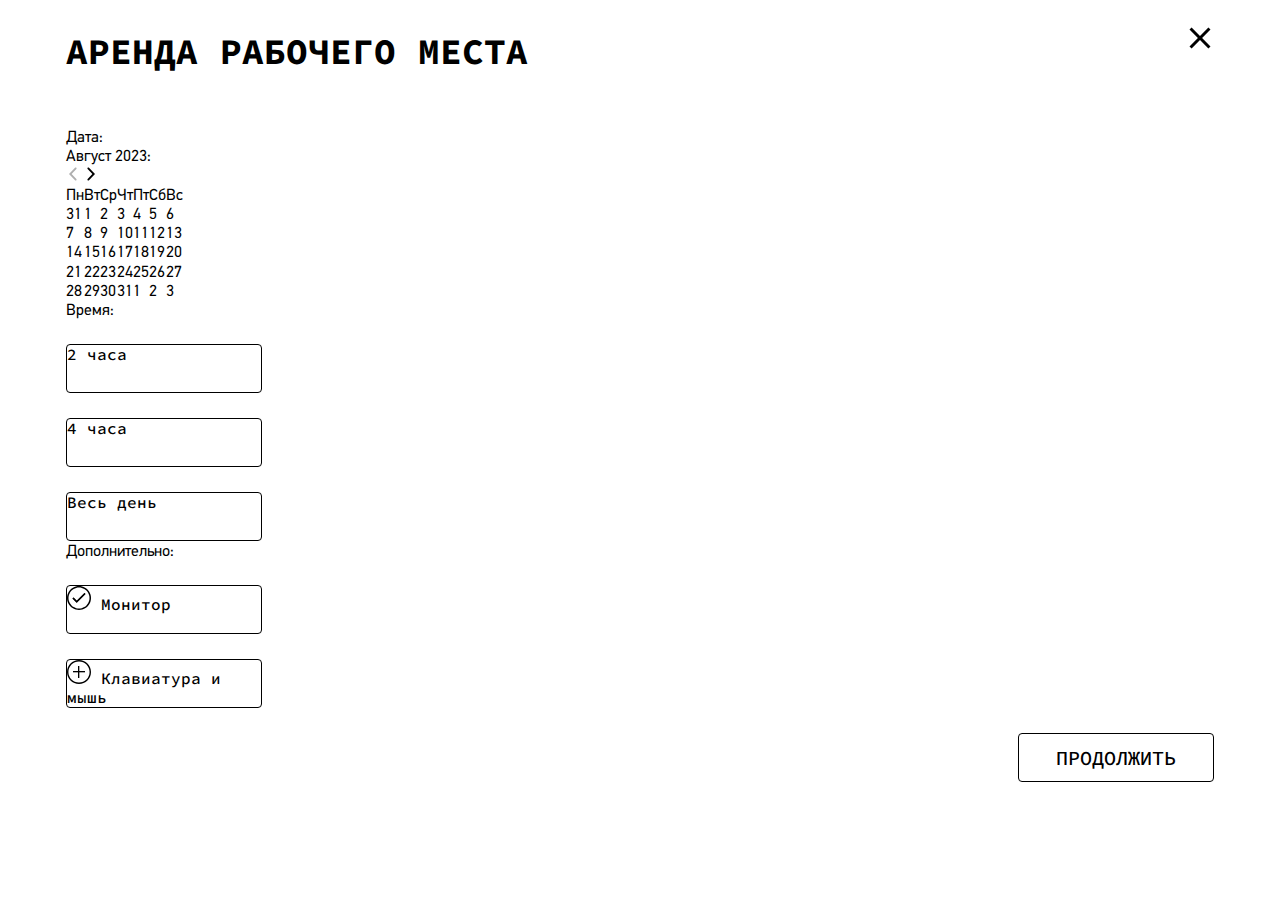
<file: index_calendar.html>
<!DOCTYPE html><html class="no-js" lang="ru_RU" prefix="og: http://ogp.me/ns#"><!--<![endif]-->
<head>
    <meta charset="UTF-8">
    <link rel="stylesheet" href="css/bundle.css">
    <link href="https://fonts.googleapis.com/css?family=Source Code Pro:400,500,700" rel="stylesheet" type="text/css" />
    <style type="text/css">
        [style*="Source Code Pro"] {
            font-family: "Source Code Pro", sans-serif !important;
        }
    </style>
</head>
<body class="page-peregovorki page-index" attr="peregovorki">
<div id="860164" class="popup_block popup_meetingroom meetingroom_date-choice popup_block__white-background " attr-price="1100" attr-low-price="800" attr-loc="Охта" attr-cap="Переговорная №1-1 на 5 мест" attr-adress="Санкт-Петербург, Малоохтинский пр., 68">
    <div id="close_form">
        <svg width="36" height="36" viewBox="0 0 36 36" fill="none" xmlns="http://www.w3.org/2000/svg">
            <path d="M9.6 28.5L7.5 26.4L15.9 18L7.5 9.6L9.6 7.5L18 15.9L26.4 7.5L28.5 9.6L20.1 18L28.5 26.4L26.4 28.5L18 20.1L9.6 28.5Z" fill="black"/>
            </svg>
        </div>
    <div class="form-header">
        <h4>Аренда рабочего места</h4>

        <div class="meetingroom-calendar">
            <div>
                <span class="meetingroom-calendar_title">Дата:</span>
                <div class="meetingroom-calendar_month-year">
                    <span>Август 2023:</span>
                    <div class="meetingroom-arrows">
                        <svg width="14" height="14" viewBox="0 0 14 14" fill="none" xmlns="http://www.w3.org/2000/svg">
                            <path fill-rule="evenodd" clip-rule="evenodd" d="M9.00163 0.71811C9.37537 0.32692 10 0.32692 10.3738 0.71811C10.7242 1.08485 10.7242 1.6623 10.3738 2.02904L5.62459 7L10.3738 11.971C10.7242 12.3377 10.7242 12.9152 10.3738 13.2819C10 13.6731 9.37537 13.6731 9.00163 13.2819L3 7L9.00163 0.71811Z" fill="#AFAFAF"/>
                        </svg>                            
                            
                        <svg width="14" height="14" viewBox="0 0 14 14" fill="none" xmlns="http://www.w3.org/2000/svg">
                            <path fill-rule="evenodd" clip-rule="evenodd" d="M4.99837 0.71811C4.62463 0.32692 3.99996 0.32692 3.62622 0.71811C3.27584 1.08485 3.27584 1.6623 3.62622 2.02904L8.37541 7L3.62622 11.971C3.27584 12.3377 3.27584 12.9152 3.62622 13.2819C3.99996 13.6731 4.62463 13.6731 4.99837 13.2819L11 7L4.99837 0.71811Z" fill="black"/>
                         </svg>                          
                    </div>
                </div>
                <table class="meetingroom-calendar_table">
                    <thead>
                        <tr>
                            <td><div>Пн</div></td>
                            <td><div>Вт</div></td>
                            <td><div>Ср</div></td>
                            <td><div>Чт</div></td>
                            <td><div>Пт</div></td>
                            <td><div>Сб</div></td>
                            <td><div>Вс</div></td>
                        </tr>
                    </thead>
                    <tr>
                        <td class="mct_disable"><div>31</div></td>
                        <td><div>1</div></td>
                        <td><div>2</div></td>
                        <td><div>3</div></td>
                        <td><div>4</div></td>
                        <td><div>5</div></td>
                        <td><div>6</div></td>
                    </tr>
                    <tr>
                        <td><div>7</div></td>
                        <td><div>8</div></td>
                        <td><div>9</div></td>
                        <td><div>10</div></td>
                        <td><div>11</div></td>
                        <td><div>12</div></td>
                        <td><div>13</div></td>
                    </tr>
                    <tr>
                        <td><div>14</div></td>
                        <td><div>15</div></td>
                        <td><div>16</div></td>
                        <td><div>17</div></td>
                        <td><div>18</div></td>
                        <td><div>19</div></td>
                        <td><div>20</div></td>
                    </tr>
                    <tr>
                        <td class="mct_selected"><div>21</div></td>
                        <td><div>22</div></td>
                        <td><div>23</div></td>
                        <td><div>24</div></td>
                        <td><div>25</div></td>
                        <td><div>26</div></td>
                        <td><div>27</div></td>
                    </tr>
                    <tr>
                        <td><div>28</div></td>
                        <td><div>29</div></td>
                        <td><div>30</div></td>
                        <td><div>31</div></td>
                        <td class="mct_disable"><div>1</div></td>
                        <td class="mct_disable"><div>2</div></td>
                        <td class="mct_disable"><div>3</div></td>
                    </tr>
                  </table>
            </div>
            <div class="meetingroom-calendar_time">
                <span class="meetingroom-calendar_title">Время:</span>
                <div class="btn btn_selected">2 часа</div>
                <div class="btn">4 часа</div>
                <div class="btn">Весь день</div>
            </div>
            <div class="meetingroom-calendar_options">
                <span class="meetingroom-calendar_title">Дополнительно:</span>
                <div class="btn btn_selected">
                    <svg width="24" height="24" viewBox="0 0 24 24" fill="none" xmlns="http://www.w3.org/2000/svg">
                        <g clip-path="url(#clip0_511_2629)">
                        <path d="M17.4727 6.97266L18.5273 8.02734L9.75 16.8047L5.47266 12.5273L6.52734 11.4727L9.75 14.6953L17.4727 6.97266ZM12 0C13.1016 0 14.1641 0.140625 15.1875 0.421875C16.2109 0.703125 17.168 1.10547 18.0586 1.62891C18.9492 2.15234 19.7578 2.77734 20.4844 3.50391C21.2109 4.23047 21.8359 5.04297 22.3594 5.94141C22.8828 6.83984 23.2852 7.79688 23.5664 8.8125C23.8477 9.82812 23.9922 10.8906 24 12C24 13.1016 23.8594 14.1641 23.5781 15.1875C23.2969 16.2109 22.8945 17.168 22.3711 18.0586C21.8477 18.9492 21.2227 19.7578 20.4961 20.4844C19.7695 21.2109 18.957 21.8359 18.0586 22.3594C17.1602 22.8828 16.2031 23.2852 15.1875 23.5664C14.1719 23.8477 13.1094 23.9922 12 24C10.8984 24 9.83594 23.8594 8.8125 23.5781C7.78906 23.2969 6.83203 22.8945 5.94141 22.3711C5.05078 21.8477 4.24219 21.2227 3.51562 20.4961C2.78906 19.7695 2.16406 18.957 1.64062 18.0586C1.11719 17.1602 0.714844 16.207 0.433594 15.1992C0.152344 14.1914 0.0078125 13.125 0 12C0 10.8984 0.140625 9.83594 0.421875 8.8125C0.703125 7.78906 1.10547 6.83203 1.62891 5.94141C2.15234 5.05078 2.77734 4.24219 3.50391 3.51562C4.23047 2.78906 5.04297 2.16406 5.94141 1.64062C6.83984 1.11719 7.79297 0.714844 8.80078 0.433594C9.80859 0.152344 10.875 0.0078125 12 0ZM12 22.5C12.9609 22.5 13.8867 22.375 14.7773 22.125C15.668 21.875 16.5039 21.5234 17.2852 21.0703C18.0664 20.6172 18.7773 20.0664 19.418 19.418C20.0586 18.7695 20.6055 18.0625 21.0586 17.2969C21.5117 16.5312 21.8672 15.6953 22.125 14.7891C22.3828 13.8828 22.5078 12.9531 22.5 12C22.5 11.0391 22.375 10.1133 22.125 9.22266C21.875 8.33203 21.5234 7.49609 21.0703 6.71484C20.6172 5.93359 20.0664 5.22266 19.418 4.58203C18.7695 3.94141 18.0625 3.39453 17.2969 2.94141C16.5312 2.48828 15.6953 2.13281 14.7891 1.875C13.8828 1.61719 12.9531 1.49219 12 1.5C11.0391 1.5 10.1133 1.625 9.22266 1.875C8.33203 2.125 7.49609 2.47656 6.71484 2.92969C5.93359 3.38281 5.22266 3.93359 4.58203 4.58203C3.94141 5.23047 3.39453 5.9375 2.94141 6.70312C2.48828 7.46875 2.13281 8.30469 1.875 9.21094C1.61719 10.1172 1.49219 11.0469 1.5 12C1.5 12.9609 1.625 13.8867 1.875 14.7773C2.125 15.668 2.47656 16.5039 2.92969 17.2852C3.38281 18.0664 3.93359 18.7773 4.58203 19.418C5.23047 20.0586 5.9375 20.6055 6.70312 21.0586C7.46875 21.5117 8.30469 21.8672 9.21094 22.125C10.1172 22.3828 11.0469 22.5078 12 22.5Z" fill="black"/>
                        <path d="M18.5273 8.02734L17.4727 6.97266L9.75 14.6953L6.52734 11.4727L5.47266 12.5273L9.75 16.8047L18.5273 8.02734Z" fill="black"/>
                        </g>
                        <defs>
                        <clipPath id="clip0_511_2629">
                        <rect width="24" height="24" fill="white"/>
                        </clipPath>
                        </defs>
                    </svg>
                    <span>Монитор</span>
                </div>
                <div class="btn">
                    <svg width="24" height="24" viewBox="0 0 24 24" fill="none" xmlns="http://www.w3.org/2000/svg">
                        <g clip-path="url(#clip0_512_3132)">
                        <path d="M12 24C5.36471 24 0 18.6353 0 12C0 5.36471 5.36471 0 12 0C18.6353 0 24 5.36471 24 12C24 18.6353 18.6353 24 12 24ZM12 1.41176C6.14118 1.41176 1.41176 6.14118 1.41176 12C1.41176 17.8588 6.14118 22.5882 12 22.5882C17.8588 22.5882 22.5882 17.8588 22.5882 12C22.5882 6.14118 17.8588 1.41176 12 1.41176Z" fill="black"/>
                        <path d="M6 11H18V12.3333H6V11Z" fill="black"/>
                        <path d="M11 6H12.3333V18H11V6Z" fill="black"/>
                        </g>
                        <defs>
                        <clipPath id="clip0_512_3132">
                        <rect width="24" height="24" fill="white"/>
                        </clipPath>
                        </defs>
                    </svg>
                    <span>Клавиатура и мышь</span>
                </div>
            </div>
        </div>

        <div class="next-btn-block">
            <div class="btn">Продолжить</div>
        </div>

    </div>
</div>
</div>


</body></html>
</file>
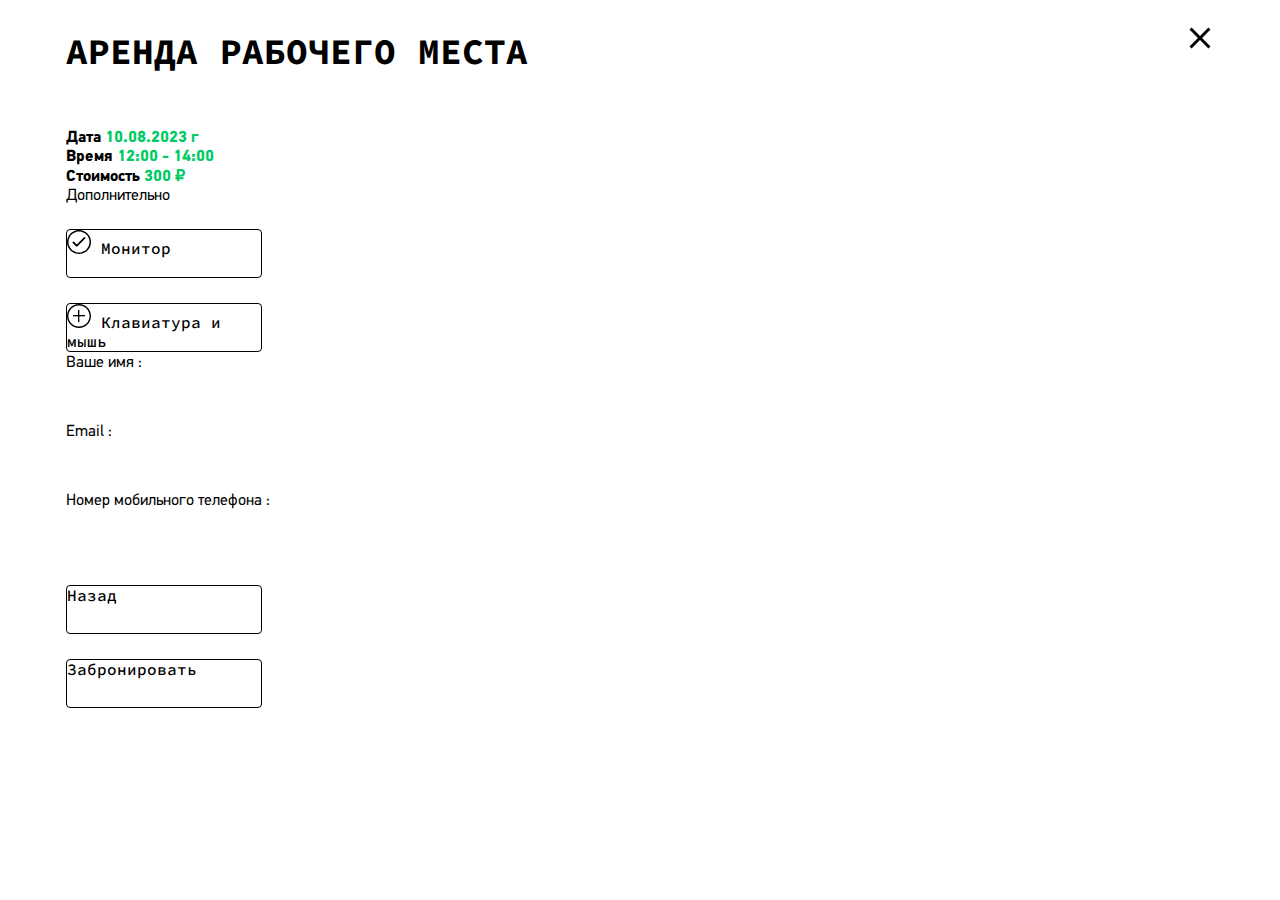
<file: index_user_info.html>
<!DOCTYPE html><html class="no-js" lang="ru_RU" prefix="og: http://ogp.me/ns#"><!--<![endif]-->
<head>
    <meta charset="UTF-8">
    <link rel="stylesheet" href="css/bundle.css">
    <link href="https://fonts.googleapis.com/css?family=Source Code Pro:400,500,700" rel="stylesheet" type="text/css" />
    <style type="text/css">
        [style*="Source Code Pro"] {
            font-family: "Source Code Pro", sans-serif !important;
        }
    </style>
</head>
<body class="page-peregovorki page-index" attr="peregovorki">
<div id="860164" class="popup_block popup_meetingroom meetingroom_user-info popup_block__white-background " attr-price="1100" attr-low-price="800" attr-loc="Охта" attr-cap="Переговорная №1-1 на 5 мест" attr-adress="Санкт-Петербург, Малоохтинский пр., 68">
    <div id="close_form">
        <svg width="36" height="36" viewBox="0 0 36 36" fill="none" xmlns="http://www.w3.org/2000/svg">
            <path d="M9.6 28.5L7.5 26.4L15.9 18L7.5 9.6L9.6 7.5L18 15.9L26.4 7.5L28.5 9.6L20.1 18L28.5 26.4L26.4 28.5L18 20.1L9.6 28.5Z" fill="black"/>
            </svg>
        </div>
    <div class="form-header">
        <h4>Аренда рабочего места</h4>

        <div class="booking-summary" id="rs_860164">
            <div>
                <b>Дата</b> <span id="rs-date_860164">10.08.2023 г</span>
            </div>
            <div>
                <b>Время</b> <span id="rs-time_860164">12:00 - 14:00</span>
            </div>
            <div>
                <b>Стоимость</b> <span id="rs-price_860164">300 ₽</span>
            </div>
        </div>

        <div class="user-info_booking-options">
            <span>Дополнительно</span>
            <div class="btn btn_selected">
                <svg width="24" height="24" viewBox="0 0 24 24" fill="none" xmlns="http://www.w3.org/2000/svg">
                    <g clip-path="url(#clip0_511_2629)">
                    <path d="M17.4727 6.97266L18.5273 8.02734L9.75 16.8047L5.47266 12.5273L6.52734 11.4727L9.75 14.6953L17.4727 6.97266ZM12 0C13.1016 0 14.1641 0.140625 15.1875 0.421875C16.2109 0.703125 17.168 1.10547 18.0586 1.62891C18.9492 2.15234 19.7578 2.77734 20.4844 3.50391C21.2109 4.23047 21.8359 5.04297 22.3594 5.94141C22.8828 6.83984 23.2852 7.79688 23.5664 8.8125C23.8477 9.82812 23.9922 10.8906 24 12C24 13.1016 23.8594 14.1641 23.5781 15.1875C23.2969 16.2109 22.8945 17.168 22.3711 18.0586C21.8477 18.9492 21.2227 19.7578 20.4961 20.4844C19.7695 21.2109 18.957 21.8359 18.0586 22.3594C17.1602 22.8828 16.2031 23.2852 15.1875 23.5664C14.1719 23.8477 13.1094 23.9922 12 24C10.8984 24 9.83594 23.8594 8.8125 23.5781C7.78906 23.2969 6.83203 22.8945 5.94141 22.3711C5.05078 21.8477 4.24219 21.2227 3.51562 20.4961C2.78906 19.7695 2.16406 18.957 1.64062 18.0586C1.11719 17.1602 0.714844 16.207 0.433594 15.1992C0.152344 14.1914 0.0078125 13.125 0 12C0 10.8984 0.140625 9.83594 0.421875 8.8125C0.703125 7.78906 1.10547 6.83203 1.62891 5.94141C2.15234 5.05078 2.77734 4.24219 3.50391 3.51562C4.23047 2.78906 5.04297 2.16406 5.94141 1.64062C6.83984 1.11719 7.79297 0.714844 8.80078 0.433594C9.80859 0.152344 10.875 0.0078125 12 0ZM12 22.5C12.9609 22.5 13.8867 22.375 14.7773 22.125C15.668 21.875 16.5039 21.5234 17.2852 21.0703C18.0664 20.6172 18.7773 20.0664 19.418 19.418C20.0586 18.7695 20.6055 18.0625 21.0586 17.2969C21.5117 16.5312 21.8672 15.6953 22.125 14.7891C22.3828 13.8828 22.5078 12.9531 22.5 12C22.5 11.0391 22.375 10.1133 22.125 9.22266C21.875 8.33203 21.5234 7.49609 21.0703 6.71484C20.6172 5.93359 20.0664 5.22266 19.418 4.58203C18.7695 3.94141 18.0625 3.39453 17.2969 2.94141C16.5312 2.48828 15.6953 2.13281 14.7891 1.875C13.8828 1.61719 12.9531 1.49219 12 1.5C11.0391 1.5 10.1133 1.625 9.22266 1.875C8.33203 2.125 7.49609 2.47656 6.71484 2.92969C5.93359 3.38281 5.22266 3.93359 4.58203 4.58203C3.94141 5.23047 3.39453 5.9375 2.94141 6.70312C2.48828 7.46875 2.13281 8.30469 1.875 9.21094C1.61719 10.1172 1.49219 11.0469 1.5 12C1.5 12.9609 1.625 13.8867 1.875 14.7773C2.125 15.668 2.47656 16.5039 2.92969 17.2852C3.38281 18.0664 3.93359 18.7773 4.58203 19.418C5.23047 20.0586 5.9375 20.6055 6.70312 21.0586C7.46875 21.5117 8.30469 21.8672 9.21094 22.125C10.1172 22.3828 11.0469 22.5078 12 22.5Z" fill="black"/>
                    <path d="M18.5273 8.02734L17.4727 6.97266L9.75 14.6953L6.52734 11.4727L5.47266 12.5273L9.75 16.8047L18.5273 8.02734Z" fill="black"/>
                    </g>
                    <defs>
                    <clipPath id="clip0_511_2629">
                    <rect width="24" height="24" fill="white"/>
                    </clipPath>
                    </defs>
                </svg>
                <span>Монитор</span>
            </div>
            <div class="btn">
                <svg width="24" height="24" viewBox="0 0 24 24" fill="none" xmlns="http://www.w3.org/2000/svg">
                    <g clip-path="url(#clip0_512_3132)">
                    <path d="M12 24C5.36471 24 0 18.6353 0 12C0 5.36471 5.36471 0 12 0C18.6353 0 24 5.36471 24 12C24 18.6353 18.6353 24 12 24ZM12 1.41176C6.14118 1.41176 1.41176 6.14118 1.41176 12C1.41176 17.8588 6.14118 22.5882 12 22.5882C17.8588 22.5882 22.5882 17.8588 22.5882 12C22.5882 6.14118 17.8588 1.41176 12 1.41176Z" fill="black"/>
                    <path d="M6 11H18V12.3333H6V11Z" fill="black"/>
                    <path d="M11 6H12.3333V18H11V6Z" fill="black"/>
                    </g>
                    <defs>
                    <clipPath id="clip0_512_3132">
                    <rect width="24" height="24" fill="white"/>
                    </clipPath>
                    </defs>
                </svg>
                <span>Клавиатура и мышь</span>
            </div>
        </div>

        <div class="meetingroom_user-info_input-block">
            <div>Ваше имя :</div>
            <input type="text">
            <div>Email :</div>
            <input type="text">
            <div>Номер мобильного телефона :</div>
            <input type="text">
        </div>

        <div class="booking-complete-btn-block">
            <div class="btn">Назад</div>
            <div class="btn">Забронировать</div>
        </div>

    </div>
</div>
</div>


</body></html>
</file>
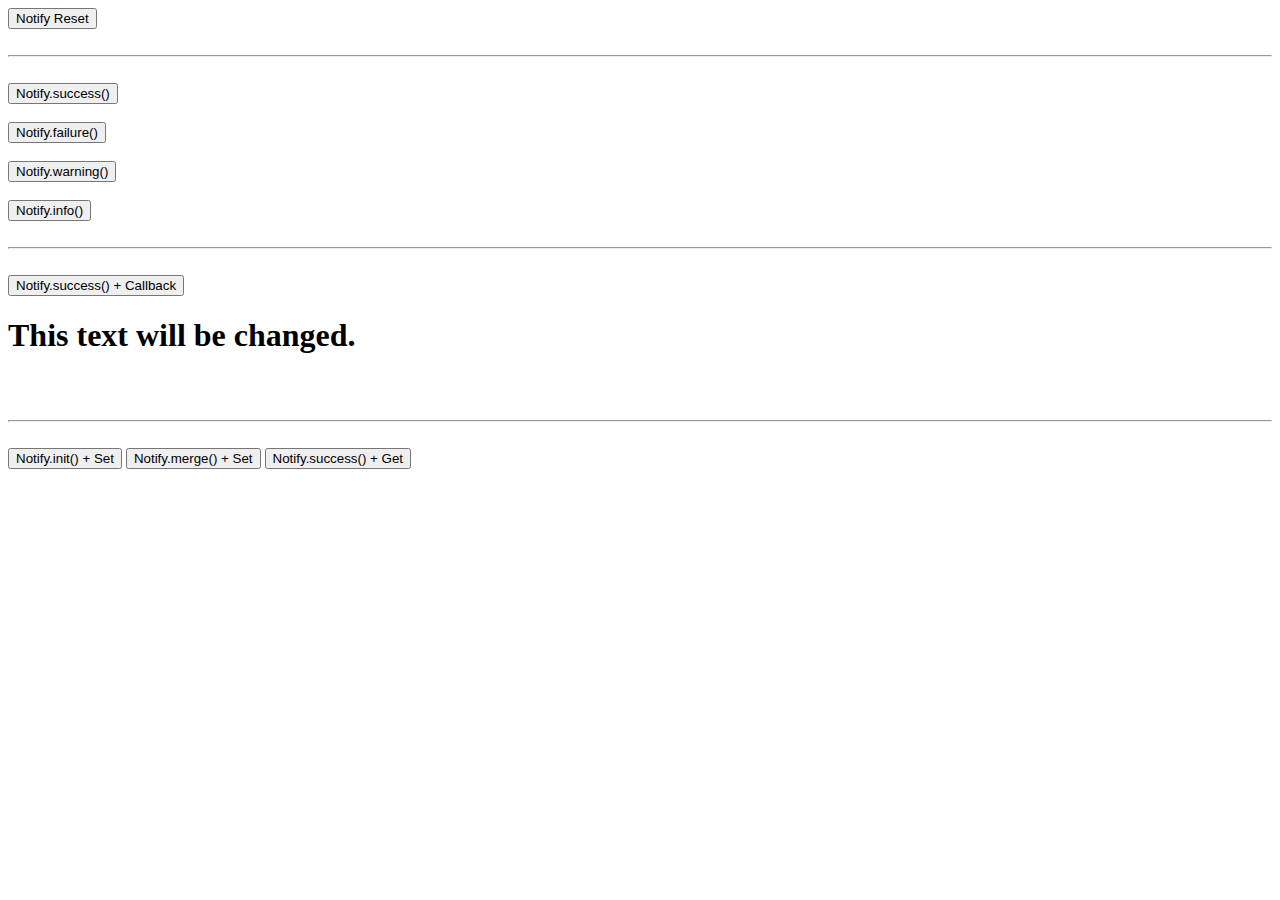
<file: js/Notiflix-main/docs/test-e2e-notify.html>
<!DOCTYPE html>
<html lang="en">

<head>
  <meta charset="UTF-8" />
  <meta http-equiv="X-UA-Compatible" content="IE=edge" />
  <title>E2E Test Notify Module | Notiflix</title>
  <meta name="content-language" content="en" />
  <meta name="language" content="English" />
  <meta name="robots" content="noindex, nofollow, noodp, noydir" />
  <meta name="googlebot" content="noindex, nofollow, noodp, noydir" />
  <meta name="viewport" content="width=device-width, initial-scale=1, maximum-scale=1" />
  <link rel="shortcut icon" href="https://raw.githubusercontent.com/notiflix/Notiflix/main/docs/favicon.png" />

  <link href="../src/notiflix.css" rel="stylesheet" />
  <script src="../src/notiflix.js"></script>
  <script>
    if (typeof Notiflix === 'object') {
      console.log(Notiflix);
    } else {
      console.error('ERROR');
    }
  </script>
</head>

<body>
  <button type="button" data-pptr-selector="pptr-notify-reset" onclick="Notiflix.Notify.init({})">
    <span>Notify Reset</span>
  </button>

  <br />
  <br />
  <hr />
  <br />

  <button type="button" data-pptr-selector="pptr-notify-success" onclick="Notiflix.Notify.success('Sol lucet omnibus')">
    <span>Notify.success()</span>
  </button>
  <br />
  <br />
  <button type="button" data-pptr-selector="pptr-notify-failure" onclick="Notiflix.Notify.failure('Qui timide rogat docet negare')">
    <span>Notify.failure()</span>
  </button>
  <br />
  <br />
  <button type="button" data-pptr-selector="pptr-notify-warning" onclick="Notiflix.Notify.warning('Memento te hominem esse')">
    <span>Notify.warning()</span>
  </button>
  <br />
  <br />
  <button type="button" data-pptr-selector="pptr-notify-info" onclick="Notiflix.Notify.info('Cogito ergo sum')">
    <span>Notify.info()</span>
  </button>

  <br />
  <br />
  <hr />
  <br />

  <button type="button" data-pptr-selector="pptr-notify-success-callback" onclick="Notiflix.Notify.success('Click me!', function(){
    var messageEl = window.document.querySelector('[data-pptr-selector=pptr-notify-success-callback-element]');
    messageEl.innerHTML = 'Sol lucet omnibus';
  })">
    <span>Notify.success() + Callback</span>
  </button>
  <h1 data-pptr-selector="pptr-notify-success-callback-element">This text will be changed.</h1>

  <br />
  <br />
  <hr />
  <br />

  <button type="button" data-pptr-selector="pptr-notify-init-set" onclick="Notiflix.Notify.init({
    useIcon:false,
    success:{
      background:'black',
    },
  })">
    <span>Notify.init() + Set</span>
  </button>
  <button type="button" data-pptr-selector="pptr-notify-merge-set" onclick="Notiflix.Notify.merge({
    plainText:false,
    success:{
      background:'gray',
    },
  })">
    <span>Notify.merge() + Set</span>
  </button>
  <button type="button" data-pptr-selector="pptr-notify-init-merge-get" onclick="Notiflix.Notify.success('<b>Notiflix</b>')">
    <span>Notify.success() + Get</span>
  </button>

</body>

</html>
</file>
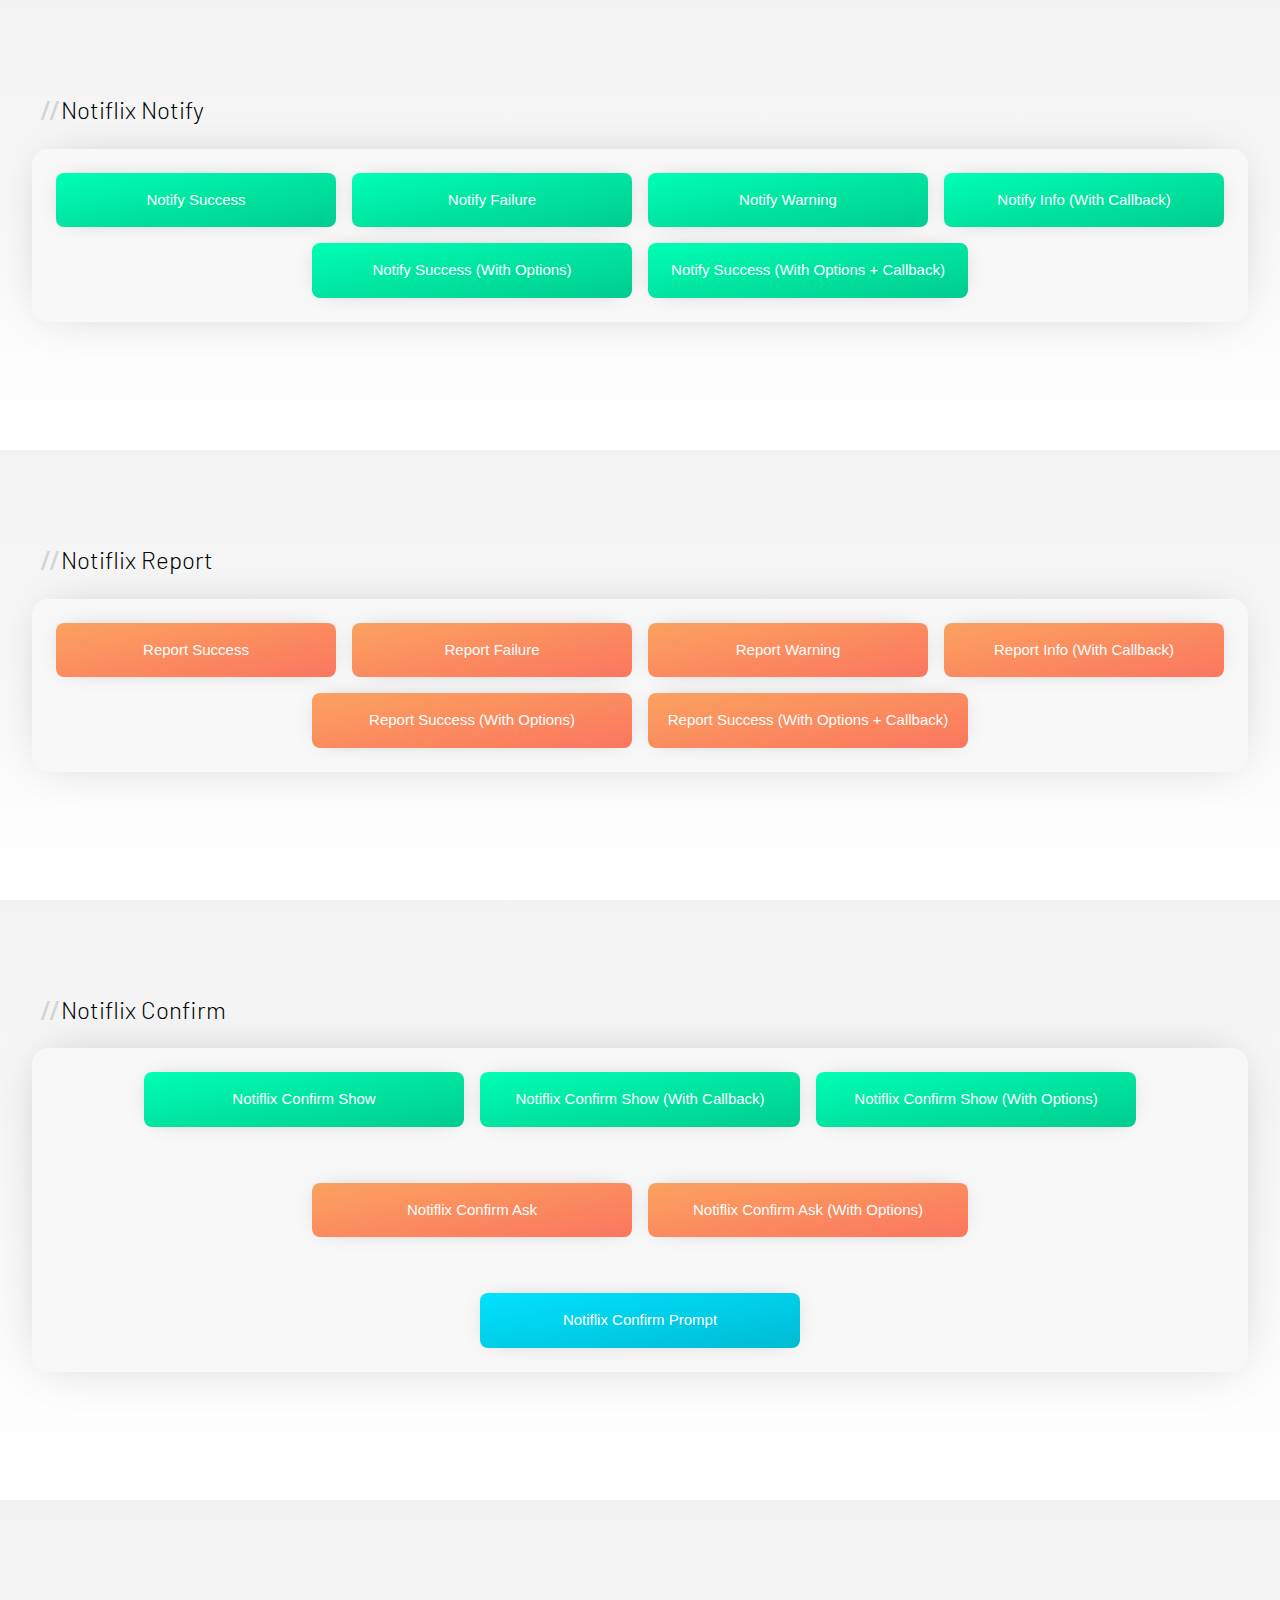
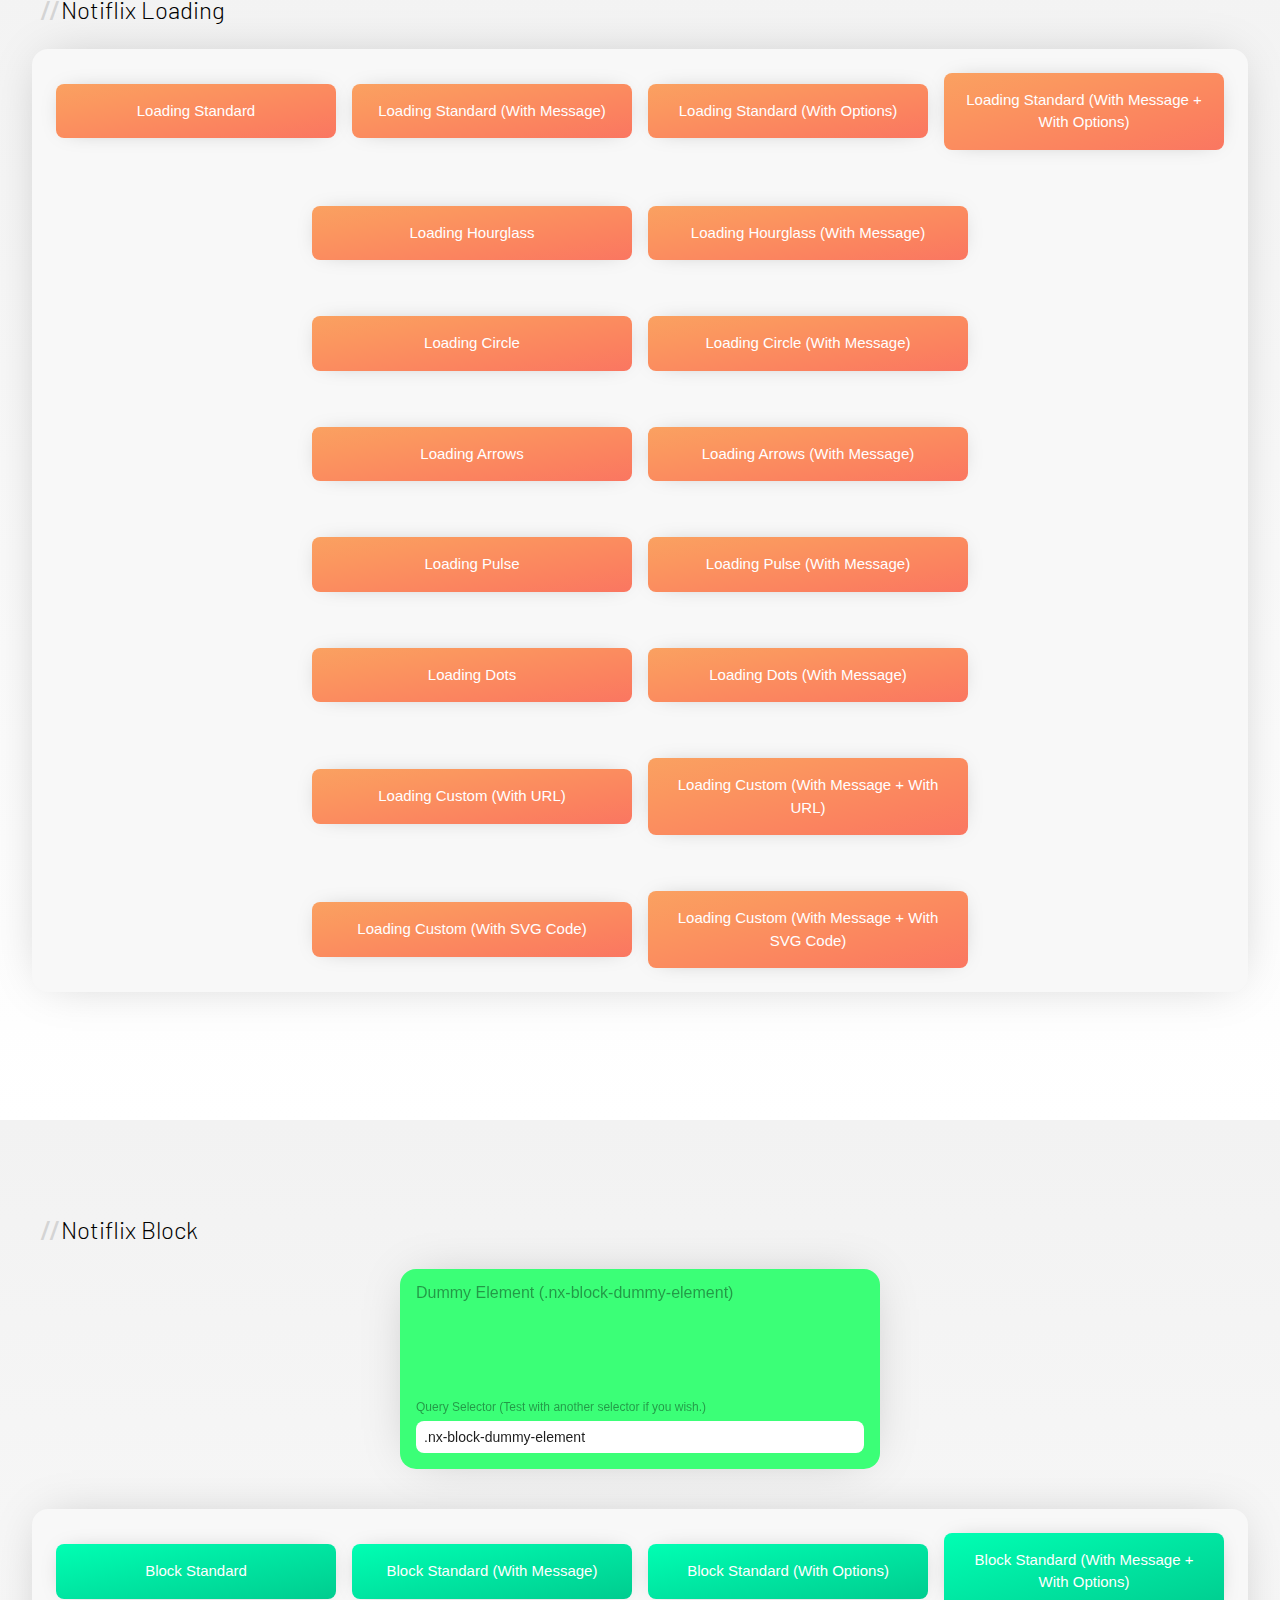
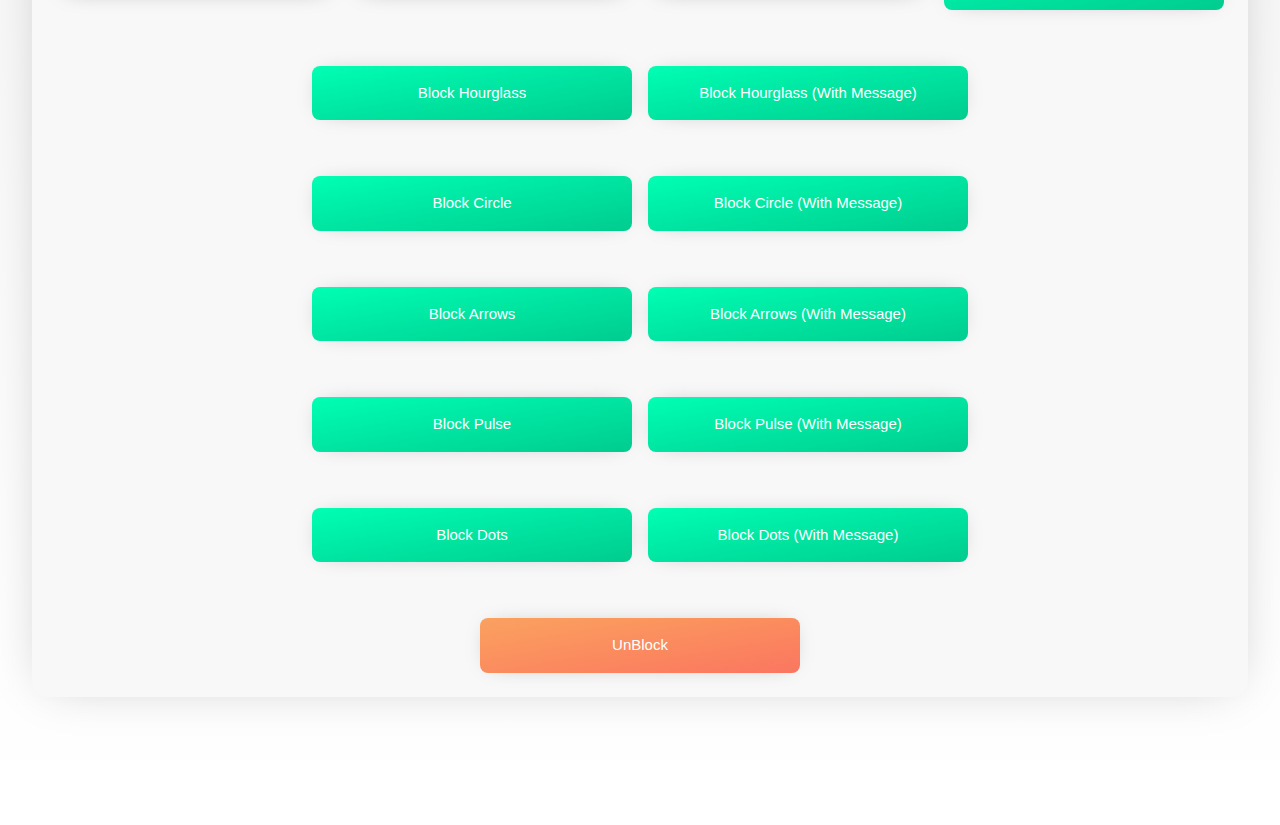
<file: js/Notiflix-main/docs/test.html>
<!DOCTYPE html>
<html lang="en">

<head>
  <meta charset="UTF-8" />
  <meta http-equiv="X-UA-Compatible" content="IE=edge" />
  <title>Notiflix | Test the last version</title>
  <meta name="description" content="Notiflix | Test the last version" />
  <meta name="content-language" content="en" />
  <meta name="language" content="English" />
  <meta name="robots" content="noindex, nofollow, noodp, noydir" />
  <meta name="googlebot" content="noindex, nofollow, noodp, noydir" />
  <meta name="viewport" content="width=device-width, initial-scale=1, maximum-scale=1" />
  <link rel="shortcut icon" href="https://raw.githubusercontent.com/notiflix/Notiflix/main/docs/favicon.png" />
  <link rel="dns-prefetch" href="//fonts.googleapis.com" />
  <link id="NotiflixBarlow" href="https://fonts.googleapis.com/css?family=Barlow:100,200,300,400,500,600,700,800,900&amp;subset=latin-ext" rel="stylesheet" />
  <style>
    *,
    *:focus,
    *::before,
    *::after {
      box-sizing: border-box;
      outline: none;
    }

    body {
      margin: 0;
      padding: 0;
    }

    body,
    button,
    input {
      font-family: "Quicksand", sans-serif;
      font-size: 1rem;
      line-height: 1;
    }

    .nx-box {
      margin: 0;
      padding: 6rem 2rem;
      background: #fff;
      background: linear-gradient(to bottom, rgba(0, 0, 0, 0.05), #fff);
    }

    .title {
      display: flex;
      flex-wrap: wrap;
      flex-direction: row;
      width: 100%;
      font-family: "Barlow", sans-serif;
      font-size: 1.5rem;
      line-height: 1.2;
      font-weight: 300;
      padding: 0 0 0 0.5rem;
      margin: 0 auto 1.5rem;
    }

    .title span {
      display: inline-block;
      letter-spacing: -0.15rem;
      font-weight: 500;
      color: #d4d4d4;
      transform: scale(1.15);
      transform-origin: left center;
      margin: 0 0.375rem 0 0;
    }

    .buttons {
      width: 100%;
      max-width: 85rem;
      display: flex;
      flex-wrap: wrap;
      justify-content: center;
      align-items: center;
      padding: 1rem;
      margin: 1rem auto 2rem;
      background: #f8f8f8;
      border-radius: 1rem;
      box-shadow: 0 0 3rem -1rem rgba(0, 0, 0, 0.25);
    }

    .buttons button {
      min-width: 15rem;
      max-width: 20rem;
      flex: 1;
      cursor: pointer;
      transition: all 0.15s ease-in-out;
      transform: scale(1);
      padding: 1rem 1rem;
      margin: 0.5rem;
      border: none;
      border-radius: 0.5rem;
      background: #00ffb3;
      background: linear-gradient(to right bottom, #00ffb3, #00f2aa, #00e5a1, #00d998, #00cc8f);
      color: #fff;
      box-shadow: 0 0 1.5rem -0.75rem rgba(0, 0, 0, 0.4);
      font-size: 0.9375rem;
      line-height: 1.5;
      font-weight: 500;
    }

    .buttons button:hover {
      transform: scale(0.95);
    }

    .buttons button.nx-report,
    .buttons button.nx-ask,
    .buttons button.nx-loading,
    .buttons button.nx-unblock {
      background: #faa161;
      background: linear-gradient(to right bottom, #faa161, #fb975f, #fb8c5f, #fb815f, #fa7661);
    }

    .buttons button.nx-prompt {
      background: #00bcd4;
      background: linear-gradient(to right bottom, #01e2ff, #01d8f4, #00cfe9, #00c5df, #00bcd4);
    }

    .nx-block-dummy-element {
      background: #3bff77;
      box-shadow: 0 0 3rem -1rem rgba(0, 0, 0, 0.25);
      display: block;
      width: 100%;
      max-width: 30rem;
      height: 12.5rem;
      padding: 1rem;
      margin: 0 auto 2.5rem;
      border-radius: 1rem;
      position: sticky;
      z-index: 10;
      top: 1rem;
    }

    .nx-block-dummy-element p {
      margin: 0;
      padding: 0;
      font-size: 1rem;
      line-height: 1;
      font-weight: 400;
      color: rgba(0, 0, 0, 0.4);
    }

    .nx-box-selector {
      position: absolute;
      width: 100%;
      left: 0;
      bottom: 0;
      padding: 1rem;
      display: flex;
      flex-wrap: wrap;
      flex-direction: column;
      align-items: flex-start;
      justify-content: flex-start;
    }

    .nx-box-selector label {
      font-size: 0.75rem;
      line-height: 1;
      font-weight: 400;
      color: rgba(0, 0, 0, 0.4);
      margin: 0 0 0.5rem;
    }

    .nx-box-selector input {
      font-size: 0.875rem;
      line-height: 1;
      font-weight: 500;
      color: #1e1e1e;
      margin: 0;
      padding: 0.5rem;
      width: 100%;
      border: none;
      border-radius: 0.5rem;
    }

    .break {
      display: flex;
      width: 100%;
      height: 40px;
    }

  </style>

  <!-- <link href="../src/notiflix.css" rel="stylesheet" />
  <script src="../src/notiflix.js"></script> -->


  <!-- <script src="../build/notiflix-aio.js"></script> -->

  <!-- <script src="../build/notiflix-notify-aio.js"></script>
  <script src="../build/notiflix-report-aio.js"></script>
  <script src="../build/notiflix-confirm-aio.js"></script>
  <script src="../build/notiflix-loading-aio.js"></script>
  <script src="../build/notiflix-block-aio.js"></script> -->


  <!-- <link href="../dist/notiflix-3.2.6.min.css" rel="stylesheet" />
  <script src="../dist/notiflix-3.2.6.min.js"></script> -->

  <!-- <script src="../dist/notiflix-aio-3.2.6.min.js"></script> -->

  <script src="../dist/notiflix-notify-aio-3.2.6.min.js"></script>
  <script src="../dist/notiflix-report-aio-3.2.6.min.js"></script>
  <script src="../dist/notiflix-confirm-aio-3.2.6.min.js"></script>
  <script src="../dist/notiflix-loading-aio-3.2.6.min.js"></script>
  <script src="../dist/notiflix-block-aio-3.2.6.min.js"></script>


  <script>
    // if ('Notify' in window.Notiflix) {
    //   Notiflix.Notify.init({
    //     // closeButton: true,
    //     // cssAnimationStyle: 'zoom',
    //     // cssAnimationDuration: 500,
    //     // messageMaxLength: 20,
    //     // plainText: false,
    //     // pauseOnHover: true,
    //     clickToClose: true,
    //   });
    // }

    if ('Report' in window.Notiflix) {
      Notiflix.Report.init({
        backOverlayClickToClose: true,
      });
    }

    // if ('Confirm' in window.Notiflix) {
    //   Notiflix.Confirm.init({
    //     // messageMaxLength: 1000,
    //     // rtl: true,
    //     position: 'center',
    //     distance: '10px',
    //     cssAnimationStyle: 'fade',
    //   });
    // }

    if (typeof Notiflix === 'object' && typeof Notiflix.Loading === 'object') {
      Notiflix.Loading.init({
        clickToClose: true,
        customSvgUrl: 'https://notiflix.github.io/content/media/loading/notiflix-loading-nx-dark.svg',
        svgSize: '81px',
        customSvgCode: '<svg xmlns="http://www.w3.org/2000/svg" id="NXLoadingNotiflixLib" width="60px" height="60px" viewBox="0 0 200 200"><defs><style>@keyframes notiflix-n{0%{stroke-dashoffset:1000}to{stroke-dashoffset:0}}@keyframes notiflix-x{0%{stroke-dashoffset:1000}to{stroke-dashoffset:0}}@keyframes notiflix-dot{0%,to{stroke-width:0}50%{stroke-width:12}}.nx-icon-line{stroke:#f8f8f8;stroke-width:12;stroke-linecap:round;stroke-linejoin:round;stroke-miterlimit:22;fill:none}</style></defs><path d="M47.97 135.05a6.5 6.5 0 1 1 0 13 6.5 6.5 0 0 1 0-13z" style="animation-name:notiflix-dot;animation-timing-function:ease-in-out;animation-duration:1.25s;animation-iteration-count:infinite;animation-direction:normal" fill="#32c682" stroke="#32c682" stroke-linecap="round" stroke-linejoin="round" stroke-miterlimit="22" stroke-width="12"/><path class="nx-icon-line" d="M10.14 144.76V87.55c0-5.68-4.54-41.36 37.83-41.36 42.36 0 37.82 35.68 37.82 41.36v57.21" style="animation-name:notiflix-n;animation-timing-function:linear;animation-duration:2.5s;animation-delay:0s;animation-iteration-count:infinite;animation-direction:normal" stroke-dasharray="500"/><path class="nx-icon-line" d="M115.06 144.49c24.98-32.68 49.96-65.35 74.94-98.03M114.89 46.6c25.09 32.58 50.19 65.17 75.29 97.75" style="animation-name:notiflix-x;animation-timing-function:linear;animation-duration:2.5s;animation-delay:.2s;animation-iteration-count:infinite;animation-direction:normal" stroke-dasharray="500"/></svg>',
      });

      Notiflix.Block.init({
        className: 'block-custom-class',
        cssAnimationDuration: 400,
      });
    }

    if (typeof Notiflix === 'object') {
      console.log(Notiflix);
    }
  </script>
</head>

<body>
  <div class="nx-box">
    <h1 class="title"><span>//</span> Notiflix Notify</h1>
    <div class="buttons">
      <button class="nx-notify" onclick="Notiflix.Notify.success();">Notify Success</button>
      <button class="nx-notify" onclick="Notiflix.Notify.failure();">Notify Failure</button>
      <button class="nx-notify" onclick="Notiflix.Notify.warning();">Notify Warning</button>
      <button class="nx-notify" onclick="Notiflix.Notify.info('Click me!', function(){alert('Thanks!')});">Notify Info (With Callback)</button>
      <button class="nx-notify" onclick="Notiflix.Notify.success(false, {backOverlay:true, closeButton:true, cssAnimationStyle:'zoom', cssAnimationDuration:500,});">Notify Success (With Options)</button>
      <button class="nx-notify" onclick="Notiflix.Notify.success('Click me!', function(){alert('Thanks!')}, {cssAnimationStyle:'zoom', cssAnimationDuration:500,});">Notify Success (With Options + Callback)</button>
    </div>
  </div>

  <div class="nx-box">
    <h1 class="title"><span>//</span> Notiflix Report</h1>
    <div class="buttons">
      <button class="nx-report" onclick="Notiflix.Report.success();">Report Success</button>
      <button class="nx-report" onclick="Notiflix.Report.failure();">Report Failure</button>
      <button class="nx-report" onclick="Notiflix.Report.warning();">Report Warning</button>
      <button class="nx-report" onclick="Notiflix.Report.info(false, 'Lorem ipsum dolor sit amet, consectetur adipiscing elit, sed do eiusmod tempor incididunt ut labore et dolore magna aliqua. Ut enim ad minim veniam, quis nostrud exercitation ullamco laboris nisi ut aliquip ex ea commodo consequat. Duis aute irure dolor in reprehenderit in voluptate velit esse cillum dolore eu fugiat nulla pariatur. Excepteur sint occaecat cupidatat non proident, sunt in culpa qui officia deserunt mollit anim id est laborum. Excepteur sint occaecat cupidatat non proident, sunt in culpa qui officia deserunt mollit anim id est laborum.Lorem ipsum dolor sit amet, consectetur adipiscing elit, sed do eiusmod tempor incididunt ut labore et dolore magna aliqua. Ut enim ad minim veniam, quis nostrud exercitation ullamco laboris nisi ut aliquip ex ea commodo consequat. Duis aute irure dolor in reprehenderit in voluptate velit esse cillum dolore eu fugiat nulla pariatur.Lorem ipsum dolor sit amet, consectetur adipiscing elit, sed do eiusmod tempor incididunt ut labore et dolore magna aliqua. Ut enim ad minim veniam, quis nostrud exercitation ullamco laboris nisi ut aliquip ex ea commodo consequat. Duis aute irure dolor in reprehenderit in voluptate velit esse cillum dolore eu fugiat nulla pariatur. Excepteur sint occaecat cupidatat non proident, sunt in culpa qui officia deserunt mollit anim id est laborum. Excepteur sint occaecat cupidatat non proident, sunt in culpa qui officia deserunt mollit anim id est laborum.Lorem ipsum dolor sit amet, consectetur adipiscing elit, sed do eiusmod tempor incididunt ut labore et dolore magna aliqua. Ut enim ad minim veniam, quis nostrud exercitation ullamco laboris nisi ut aliquip ex ea commodo consequat. Duis aute irure dolor in reprehenderit in voluptate velit esse cillum dolore eu fugiat nulla pariatur.Lorem ipsum dolor sit amet, consectetur adipiscing elit, sed do eiusmod tempor incididunt ut labore et dolore magna aliqua. Ut enim ad minim veniam, quis nostrud exercitation ullamco laboris nisi ut aliquip ex ea commodo consequat. Duis aute irure dolor in reprehenderit in voluptate velit esse cillum dolore eu fugiat nulla pariatur. Excepteur sint occaecat cupidatat non proident, sunt in culpa qui officia deserunt mollit anim id est laborum. Excepteur sint occaecat cupidatat non proident, sunt in culpa qui officia deserunt mollit anim id est laborum.Lorem ipsum dolor sit amet, consectetur adipiscing elit, sed do eiusmod tempor incididunt ut labore et dolore magna aliqua. Ut enim ad minim veniam, quis nostrud exercitation ullamco laboris nisi ut aliquip ex ea commodo consequat. Duis aute irure dolor in reprehenderit in voluptate velit esse cillum dolore eu fugiat nulla pariatur.', false, function(){alert('Thanks!')});">Report Info (With Callback)</button>
      <button class="nx-report" onclick="Notiflix.Report.success(false, false, false, {width:'360px', borderRadius:'8px', success:{backOverlayColor:'rgba(50, 198, 130, 0.4)'}});">Report Success (With Options)</button>
      <button class="nx-report" onclick="Notiflix.Report.success(false, false, false, function(){alert('Thanks!')}, {width:'360px', borderRadius:'8px', success:{backOverlayColor:'rgba(50, 198, 130, 0.4)'}});">Report Success (With Options + Callback)</button>
    </div>
  </div>

  <div class="nx-box">
    <h1 class="title"><span>//</span> Notiflix Confirm</h1>
    <div class="buttons">
      <button class="nx-confirm" onclick="Notiflix.Confirm.show();">Notiflix Confirm Show</button>
      <button class="nx-confirm" onclick="Notiflix.Confirm.show(false, 'Lorem ipsum dolor sit amet, consectetur adipiscing elit, sed do eiusmod tempor incididunt ut labore et dolore magna aliqua. Ut enim ad minim veniam, quis nostrud exercitation ullamco laboris nisi ut aliquip ex ea commodo consequat. Duis aute irure dolor in reprehenderit in voluptate velit esse cillum dolore eu fugiat nulla pariatur. Excepteur sint occaecat cupidatat non proident, sunt in culpa qui officia deserunt mollit anim id est laborum. Excepteur sint occaecat cupidatat non proident, sunt in culpa qui officia deserunt mollit anim id est laborum.Lorem ipsum dolor sit amet, consectetur adipiscing elit, sed do eiusmod tempor incididunt ut labore et dolore magna aliqua. Ut enim ad minim veniam, quis nostrud exercitation ullamco laboris nisi ut aliquip ex ea commodo consequat. Duis aute irure dolor in reprehenderit in voluptate velit esse cillum dolore eu fugiat nulla pariatur.Lorem ipsum dolor sit amet, consectetur adipiscing elit, sed do eiusmod tempor incididunt ut labore et dolore magna aliqua. Ut enim ad minim veniam, quis nostrud exercitation ullamco laboris nisi ut aliquip ex ea commodo consequat. Duis aute irure dolor in reprehenderit in voluptate velit esse cillum dolore eu fugiat nulla pariatur. Excepteur sint occaecat cupidatat non proident, sunt in culpa qui officia deserunt mollit anim id est laborum. Excepteur sint occaecat cupidatat non proident, sunt in culpa qui officia deserunt mollit anim id est laborum.Lorem ipsum dolor sit amet, consectetur adipiscing elit, sed do eiusmod tempor incididunt ut labore et dolore magna aliqua. Ut enim ad minim veniam, quis nostrud exercitation ullamco laboris nisi ut aliquip ex ea commodo consequat. Duis aute irure dolor in reprehenderit in voluptate velit esse cillum dolore eu fugiat nulla pariatur.Lorem ipsum dolor sit amet, consectetur adipiscing elit, sed do eiusmod tempor incididunt ut labore et dolore magna aliqua. Ut enim ad minim veniam, quis nostrud exercitation ullamco laboris nisi ut aliquip ex ea commodo consequat. Duis aute irure dolor in reprehenderit in voluptate velit esse cillum dolore eu fugiat nulla pariatur. Excepteur sint occaecat cupidatat non proident, sunt in culpa qui officia deserunt mollit anim id est laborum. Excepteur sint occaecat cupidatat non proident, sunt in culpa qui officia deserunt mollit anim id est laborum.Lorem ipsum dolor sit amet, consectetur adipiscing elit, sed do eiusmod tempor incididunt ut labore et dolore magna aliqua. Ut enim ad minim veniam, quis nostrud exercitation ullamco laboris nisi ut aliquip ex ea commodo consequat. Duis aute irure dolor in reprehenderit in voluptate velit esse cillum dolore eu fugiat nulla pariatur.', false, false, function(){alert('Thanks!')}, function(){alert('Uppsss...')});">Notiflix Confirm Show (With Callback)</button>
      <button class="nx-confirm" onclick="Notiflix.Confirm.show(false,false,false,false,false,false,{width:'320px',borderRadius:'8px'});">Notiflix Confirm Show (With Options)</button>

      <div class="break"></div>

      <button class="nx-confirm nx-ask" onclick="Notiflix.Confirm.ask('Where is Padmé?','Is she safe? Is she all right?','It seems, in your anger, you killed her.','Answer','Cancel',function(){for (var index = 0; index < 9; index++) {setTimeout(function () {Notiflix.Notify.failure('NOOOOOOOOOOOOOOOOOOOOOOOOOOOOOOOOOO!!!')}, index * 100)}});">Notiflix Confirm Ask</button>
      <button class="nx-confirm nx-ask" onclick="Notiflix.Confirm.ask('Please Answer','1881 + 1923 = ?','3804','Answer','Cancel',function(){Notiflix.Notify.success('That\'s correct, thanks.')},false,{width:'320px',borderRadius:'8px',position:'right-top'});">Notiflix Confirm Ask (With Options)</button>

      <div class="break"></div>

      <button class="nx-confirm nx-prompt" onclick="Notiflix.Confirm.prompt('Please Answer','1881 + 1923 = ?','3804','Answer','Cancel',function(clientAnswer){alert('Client answer is: ' + clientAnswer)},function(clientAnswer){alert('Client answer was: ' + clientAnswer)});">Notiflix Confirm Prompt</button>
    </div>
  </div>

  <div class="nx-box">
    <h1 class="title"><span>//</span> Notiflix Loading</h1>
    <div class="buttons">
      <button class="nx-loading" onclick="Notiflix.Loading.standard();">Loading Standard</button>
      <button class="nx-loading" onclick="Notiflix.Loading.standard('Standard Loading...');">Loading Standard (With Message)</button>
      <button class="nx-loading" onclick="Notiflix.Loading.standard({svgSize:'180px'});">Loading Standard (With Options)</button>
      <button class="nx-loading" onclick="Notiflix.Loading.standard('Standard Loading with New Options', {svgSize:'60px'});">Loading Standard (With Message + With Options)</button>

      <div class="break"></div>

      <button class="nx-loading" onclick="Notiflix.Loading.hourglass();">Loading Hourglass</button>
      <button class="nx-loading" onclick="Notiflix.Loading.hourglass('Hourglass Loading...');">Loading Hourglass (With Message)</button>
      <div class="break"></div>
      <button class="nx-loading" onclick="Notiflix.Loading.circle();">Loading Circle</button>
      <button class="nx-loading" onclick="Notiflix.Loading.circle('Circle Loading...');">Loading Circle (With Message)</button>
      <div class="break"></div>
      <button class="nx-loading" onclick="Notiflix.Loading.arrows();">Loading Arrows</button>
      <button class="nx-loading" onclick="Notiflix.Loading.arrows('Arrows Loading...');">Loading Arrows (With Message)</button>
      <div class="break"></div>
      <button class="nx-loading" onclick="Notiflix.Loading.pulse();">Loading Pulse</button>
      <button class="nx-loading" onclick="Notiflix.Loading.pulse('Pulse Loading...');">Loading Pulse (With Message)</button>
      <div class="break"></div>
      <button class="nx-loading" onclick="Notiflix.Loading.dots();">Loading Dots</button>
      <button class="nx-loading" onclick="Notiflix.Loading.dots('Dots Loading...');">Loading Dots (With Message)</button>
      <div class="break"></div>
      <button class="nx-loading" onclick="Notiflix.Loading.custom({customSvgCode:null,messageColor:'black',backgroundColor:'rgba(255,255,255,0.8)'});">Loading Custom (With URL)</button>
      <button class="nx-loading" onclick="Notiflix.Loading.custom('Custom Loading...',{customSvgCode:null,messageColor:'black',backgroundColor:'rgba(255,255,255,0.8)'});">Loading Custom (With Message + With URL)</button>
      <div class="break"></div>
      <button class="nx-loading" onclick="Notiflix.Loading.custom();">Loading Custom (With SVG Code)</button>
      <button class="nx-loading" onclick="Notiflix.Loading.custom('Custom Loading...');">Loading Custom (With Message + With SVG Code)</button>
    </div>
  </div>

  <div class="nx-box">
    <h1 class="title"><span>//</span> Notiflix Block</h1>
    <div class="nx-block-dummy-element">
      <p>Dummy Element (.nx-block-dummy-element)</p>
      <div class="nx-box-selector">
        <label for="BlockSelector">Query Selector (Test with another selector if you wish.)</label>
        <input id="BlockSelector" type="text" value=".nx-block-dummy-element" />
      </div>
    </div>
    <div class="buttons">
      <button class="nx-block" onclick="Notiflix.Block.standard(document.getElementById('BlockSelector').value);">Block Standard</button>
      <button class="nx-block" onclick="Notiflix.Block.standard(document.getElementById('BlockSelector').value, 'Message');">Block Standard (With Message)</button>
      <button class="nx-block" onclick="Notiflix.Block.standard(document.getElementById('BlockSelector').value, {svgSize:'120px'});">Block Standard (With Options)</button>
      <button class="nx-block" onclick="Notiflix.Block.standard(document.getElementById('BlockSelector').value, 'Message', {svgSize:'220px'});">Block Standard (With Message + With Options)</button>

      <div class="break"></div>

      <button class="nx-block" onclick="Notiflix.Block.hourglass(document.getElementById('BlockSelector').value);">Block Hourglass</button>
      <button class="nx-block" onclick="Notiflix.Block.hourglass(document.getElementById('BlockSelector').value, 'Message');">Block Hourglass (With Message)</button>
      <div class="break"></div>
      <button class="nx-block" onclick="Notiflix.Block.circle(document.getElementById('BlockSelector').value);">Block Circle</button>
      <button class="nx-block" onclick="Notiflix.Block.circle(document.getElementById('BlockSelector').value, 'Message');">Block Circle (With Message)</button>
      <div class="break"></div>
      <button class="nx-block" onclick="Notiflix.Block.arrows(document.getElementById('BlockSelector').value);">Block Arrows</button>
      <button class="nx-block" onclick="Notiflix.Block.arrows(document.getElementById('BlockSelector').value, 'Message');">Block Arrows (With Message)</button>
      <div class="break"></div>
      <button class="nx-block" onclick="Notiflix.Block.pulse(document.getElementById('BlockSelector').value);">Block Pulse</button>
      <button class="nx-block" onclick="Notiflix.Block.pulse(document.getElementById('BlockSelector').value, 'Message');">Block Pulse (With Message)</button>
      <div class="break"></div>
      <button class="nx-block" onclick="Notiflix.Block.dots(document.getElementById('BlockSelector').value);">Block Dots</button>
      <button class="nx-block" onclick="Notiflix.Block.dots(document.getElementById('BlockSelector').value, 'Message');">Block Dots (With Message)</button>
      <div class="break"></div>
      <button class="nx-block nx-unblock" onclick="Notiflix.Block.remove(document.getElementById('BlockSelector').value);">UnBlock</button>
    </div>
  </div>
</body>

</html>
</file>
<file: js/Notiflix-main/src/notiflix.css>
/*!
* Notiflix (https://notiflix.github.io)
* Version: 3.2.6
* Author: Furkan (https://github.com/furcan)
* Copyright 2019 - 2023 Notiflix, MIT Licence (https://opensource.org/licenses/MIT)
*/

/* NOTIFLIX.NOTIFY: begin */

/* Notiflix: Notify wrap: begin */
[id^="NotiflixNotifyWrap"] {
  pointer-events: none;
  position: fixed;
  z-index: 4001;
  opacity: 1;
  right: 10px;
  top: 10px;
  width: 280px;
  max-width: 96%;
  -webkit-box-sizing: border-box;
  box-sizing: border-box;
  background: transparent;
}

[id^="NotiflixNotifyWrap"].nx-flex-center-center {
  max-height: calc(100vh - 20px);
  overflow-x: hidden;
  overflow-y: auto;
  display: -webkit-box;
  display: -webkit-flex;
  display: -ms-flexbox;
  display: flex;
  -webkit-flex-wrap: wrap;
  -ms-flex-wrap: wrap;
  flex-wrap: wrap;
  -webkit-box-orient: vertical;
  -webkit-box-direction: normal;
  -webkit-flex-direction: column;
  -ms-flex-direction: column;
  flex-direction: column;
  -webkit-box-pack: center;
  -webkit-justify-content: center;
  -ms-flex-pack: center;
  justify-content: center;
  -webkit-box-align: center;
  -webkit-align-items: center;
  -ms-flex-align: center;
  align-items: center;
  margin: auto;
}

[id^="NotiflixNotifyWrap"]::-webkit-scrollbar {
  width: 0;
  height: 0;
}

[id^="NotiflixNotifyWrap"]::-webkit-scrollbar-thumb {
  background: transparent;
}

[id^="NotiflixNotifyWrap"]::-webkit-scrollbar-track {
  background: transparent;
}

[id^="NotiflixNotifyWrap"] * {
  -webkit-box-sizing: border-box;
  box-sizing: border-box;
}

/* Notiflix: Notify wrap: end */

/* Notiflix: Notify overlay: begin */
[id^="NotiflixNotifyOverlay"] {
  -webkit-transition: background 0.3s ease-in-out;
  -o-transition: background 0.3s ease-in-out;
  transition: background 0.3s ease-in-out;
}

/* Notiflix: Notify overlay: end */

/* Notiflix: Notify content: begin */
[id^="NotiflixNotifyWrap"] > div {
  pointer-events: all;
  -webkit-user-select: none;
  -moz-user-select: none;
  -ms-user-select: none;
  user-select: none;
  font-family: "Quicksand", -apple-system, BlinkMacSystemFont, "Segoe UI", Roboto, "Helvetica Neue", Arial, sans-serif;
  width: 100%;
  display: -webkit-inline-box;
  display: -webkit-inline-flex;
  display: -ms-inline-flexbox;
  display: inline-flex;
  -webkit-flex-wrap: wrap;
  -ms-flex-wrap: wrap;
  flex-wrap: wrap;
  -webkit-box-align: center;
  -webkit-align-items: center;
  -ms-flex-align: center;
  align-items: center;
  position: relative;
  margin: 0 0 10px;
  border-radius: 5px;
  background: #1e1e1e;
  color: #fff;
  padding: 10px 12px;
  font-size: 14px;
  line-height: 1.4;
}

[id^="NotiflixNotifyWrap"] > div:last-child {
  margin: 0;
}

[id^="NotiflixNotifyWrap"] > div.nx-with-callback {
  cursor: pointer;
}

[id^="NotiflixNotifyWrap"] > div.nx-with-icon {
  padding: 8px;
  min-height: 56px;
}

[id^="NotiflixNotifyWrap"] > div.nx-paused {
  cursor: auto;
}

[id^="NotiflixNotifyWrap"] > div.nx-notify-click-to-close {
  cursor: pointer;
}

[id^="NotiflixNotifyWrap"] > div.nx-with-close-button {
  padding: 10px 36px 10px 12px;
}

[id^="NotiflixNotifyWrap"] > div.nx-with-icon.nx-with-close-button {
  padding: 6px 36px 6px 6px;
}

[id^="NotiflixNotifyWrap"] > div > span.nx-message {
  cursor: inherit;
  font-weight: normal;
  font-family: inherit !important;
  word-break: break-all;
  word-break: break-word;
}

[id^="NotiflixNotifyWrap"] > div > span.nx-close-button {
  cursor: pointer;
  -webkit-transition: all 0.2s ease-in-out;
  -o-transition: all 0.2s ease-in-out;
  transition: all 0.2s ease-in-out;
  position: absolute;
  right: 8px;
  top: 0;
  bottom: 0;
  margin: auto;
  color: inherit;
  width: 20px;
  height: 20px;
}

[id^="NotiflixNotifyWrap"] > div > span.nx-close-button:hover {
  -webkit-transform: rotate(90deg);
  transform: rotate(90deg);
}

[id^="NotiflixNotifyWrap"] > div > span.nx-close-button > svg {
  position: absolute;
  width: 16px;
  height: 16px;
  right: 2px;
  top: 2px;
}

/* Notiflix: Notify content: end */

/* Notiflix: Notify icon: begin */
[id^="NotiflixNotifyWrap"] > div > .nx-message-icon {
  position: absolute;
  width: 40px;
  height: 40px;
  font-size: 30px;
  line-height: 40px;
  text-align: center;
  left: 8px;
  top: 0;
  bottom: 0;
  margin: auto;
  border-radius: inherit;
}

[id^="NotiflixNotifyWrap"] > div > .nx-message-icon-fa.nx-message-icon-fa-shadow {
  color: inherit;
  background: rgba(0, 0, 0, 0.15);
  -webkit-box-shadow: inset 0 0 34px rgba(0, 0, 0, 0.2);
  box-shadow: inset 0 0 34px rgba(0, 0, 0, 0.2);
  text-shadow: 0 0 10px rgba(0, 0, 0, 0.3);
}

[id^="NotiflixNotifyWrap"] > div > span.nx-with-icon {
  position: relative;
  float: left;
  width: calc(100% - 40px);
  margin: 0 0 0 40px;
  padding: 0 0 0 10px;
  -webkit-box-sizing: border-box;
  box-sizing: border-box;
}

/* Notiflix: Notify icon: end */

/* Notiflix: Notify rtl: begin */
[id^="NotiflixNotifyWrap"] > div.nx-rtl-on > .nx-message-icon {
  left: auto;
  right: 8px;
}

[id^="NotiflixNotifyWrap"] > div.nx-rtl-on > span.nx-with-icon {
  padding: 0 10px 0 0;
  margin: 0 40px 0 0;
}

[id^="NotiflixNotifyWrap"] > div.nx-rtl-on > span.nx-close-button {
  right: auto;
  left: 8px;
}

[id^="NotiflixNotifyWrap"] > div.nx-with-icon.nx-with-close-button.nx-rtl-on {
  padding: 6px 6px 6px 36px;
}

[id^="NotiflixNotifyWrap"] > div.nx-with-close-button.nx-rtl-on {
  padding: 10px 12px 10px 36px;
}

/* Notiflix: Notify rtl: end */

/* Notiflix: Notify animation => fade: begin */
[id^="NotiflixNotifyOverlay"].nx-with-animation,
[id^="NotiflixNotifyWrap"] > div.nx-with-animation.nx-fade {
  -webkit-animation: notify-animation-fade 0.3s ease-in-out 0s normal;
  animation: notify-animation-fade 0.3s ease-in-out 0s normal;
}

@-webkit-keyframes notify-animation-fade {
  0% {
    opacity: 0;
  }

  100% {
    opacity: 1;
  }
}

@keyframes notify-animation-fade {
  0% {
    opacity: 0;
  }

  100% {
    opacity: 1;
  }
}

/* Notiflix: Notify animation => fade: end */

/* Notiflix: Notify animation => zoom: begin */
[id^="NotiflixNotifyWrap"] > div.nx-with-animation.nx-zoom {
  -webkit-animation: notify-animation-zoom 0.3s ease-in-out 0s normal;
  animation: notify-animation-zoom 0.3s ease-in-out 0s normal;
}

@-webkit-keyframes notify-animation-zoom {
  0% {
    -webkit-transform: scale(0);
    transform: scale(0);
  }

  50% {
    -webkit-transform: scale(1.05);
    transform: scale(1.05);
  }

  100% {
    -webkit-transform: scale(1);
    transform: scale(1);
  }
}

@keyframes notify-animation-zoom {
  0% {
    -webkit-transform: scale(0);
    transform: scale(0);
  }

  50% {
    -webkit-transform: scale(1.05);
    transform: scale(1.05);
  }

  100% {
    -webkit-transform: scale(1);
    transform: scale(1);
  }
}

/* Notiflix: Notify animation => zoom: end */

/* Notiflix: Notify animation => from right: begin */
[id^="NotiflixNotifyWrap"] > div.nx-with-animation.nx-from-right {
  -webkit-animation: notify-animation-from-right 0.3s ease-in-out 0s normal;
  animation: notify-animation-from-right 0.3s ease-in-out 0s normal;
}

@-webkit-keyframes notify-animation-from-right {
  0% {
    right: -300px;
    opacity: 0;
  }

  50% {
    right: 8px;
    opacity: 1;
  }

  100% {
    right: 0;
    opacity: 1;
  }
}

@keyframes notify-animation-from-right {
  0% {
    right: -300px;
    opacity: 0;
  }

  50% {
    right: 8px;
    opacity: 1;
  }

  100% {
    right: 0;
    opacity: 1;
  }
}

/* Notiflix: Notify animation => from right: end */

/* Notiflix: Notify animation => from left: begin */
[id^="NotiflixNotifyWrap"] > div.nx-with-animation.nx-from-left {
  -webkit-animation: notify-animation-from-left 0.3s ease-in-out 0s normal;
  animation: notify-animation-from-left 0.3s ease-in-out 0s normal;
}

@-webkit-keyframes notify-animation-from-left {
  0% {
    left: -300px;
    opacity: 0;
  }

  50% {
    left: 8px;
    opacity: 1;
  }

  100% {
    left: 0;
    opacity: 1;
  }
}

@keyframes notify-animation-from-left {
  0% {
    left: -300px;
    opacity: 0;
  }

  50% {
    left: 8px;
    opacity: 1;
  }

  100% {
    left: 0;
    opacity: 1;
  }
}

/* Notiflix: Notify animation => from left: end */

/* Notiflix: Notify animation => from top: begin */
[id^="NotiflixNotifyWrap"] > div.nx-with-animation.nx-from-top {
  -webkit-animation: notify-animation-from-top 0.3s ease-in-out 0s normal;
  animation: notify-animation-from-top 0.3s ease-in-out 0s normal;
}

@-webkit-keyframes notify-animation-from-top {
  0% {
    top: -50px;
    opacity: 0;
  }

  50% {
    top: 8px;
    opacity: 1;
  }

  100% {
    top: 0;
    opacity: 1;
  }
}

@keyframes notify-animation-from-top {
  0% {
    top: -50px;
    opacity: 0;
  }

  50% {
    top: 8px;
    opacity: 1;
  }

  100% {
    top: 0;
    opacity: 1;
  }
}

/* Notiflix: Notify animation => from top: end */

/* Notiflix: Notify animation => from bottom: begin */
[id^="NotiflixNotifyWrap"] > div.nx-with-animation.nx-from-bottom {
  -webkit-animation: notify-animation-from-bottom 0.3s ease-in-out 0s normal;
  animation: notify-animation-from-bottom 0.3s ease-in-out 0s normal;
}

@-webkit-keyframes notify-animation-from-bottom {
  0% {
    bottom: -50px;
    opacity: 0;
  }

  50% {
    bottom: 8px;
    opacity: 1;
  }

  100% {
    bottom: 0;
    opacity: 1;
  }
}

@keyframes notify-animation-from-bottom {
  0% {
    bottom: -50px;
    opacity: 0;
  }

  50% {
    bottom: 8px;
    opacity: 1;
  }

  100% {
    bottom: 0;
    opacity: 1;
  }
}

/* Notiflix: Notify animation => from bottom: end */

/* Notiflix: Notify animation remove => fade: begin */
[id^="NotiflixNotifyOverlay"].nx-with-animation.nx-remove,
[id^="NotiflixNotifyWrap"] > div.nx-with-animation.nx-fade.nx-remove {
  opacity: 0;
  -webkit-animation: notify-remove-fade 0.3s ease-in-out 0s normal;
  animation: notify-remove-fade 0.3s ease-in-out 0s normal;
}

@-webkit-keyframes notify-remove-fade {
  0% {
    opacity: 1;
  }

  100% {
    opacity: 0;
  }
}

@keyframes notify-remove-fade {
  0% {
    opacity: 1;
  }

  100% {
    opacity: 0;
  }
}

/* Notiflix: Notify animation remove => fade: end */

/* Notiflix: Notify animation remove => zoom: begin */
[id^="NotiflixNotifyWrap"] > div.nx-with-animation.nx-zoom.nx-remove {
  -webkit-transform: scale(0);
  transform: scale(0);
  -webkit-animation: notify-remove-zoom 0.3s ease-in-out 0s normal;
  animation: notify-remove-zoom 0.3s ease-in-out 0s normal;
}

@-webkit-keyframes notify-remove-zoom {
  0% {
    -webkit-transform: scale(1);
    transform: scale(1);
  }

  50% {
    -webkit-transform: scale(1.05);
    transform: scale(1.05);
  }

  100% {
    -webkit-transform: scale(0);
    transform: scale(0);
  }
}

@keyframes notify-remove-zoom {
  0% {
    -webkit-transform: scale(1);
    transform: scale(1);
  }

  50% {
    -webkit-transform: scale(1.05);
    transform: scale(1.05);
  }

  100% {
    -webkit-transform: scale(0);
    transform: scale(0);
  }
}

/* Notiflix: Notify animation remove => zoom: end */

/* Notiflix: Notify animation remove => from top: begin */
[id^="NotiflixNotifyWrap"] > div.nx-with-animation.nx-from-top.nx-remove {
  opacity: 0;
  -webkit-animation: notify-remove-to-top 0.3s ease-in-out 0s normal;
  animation: notify-remove-to-top 0.3s ease-in-out 0s normal;
}

@-webkit-keyframes notify-remove-to-top {
  0% {
    top: 0;
    opacity: 1;
  }

  50% {
    top: 8px;
    opacity: 1;
  }

  100% {
    top: -50px;
    opacity: 0;
  }
}

@keyframes notify-remove-to-top {
  0% {
    top: 0;
    opacity: 1;
  }

  50% {
    top: 8px;
    opacity: 1;
  }

  100% {
    top: -50px;
    opacity: 0;
  }
}

/* Notiflix: Notify animation remove => from top: end */

/* Notiflix: Notify animation remove => from right: begin */
[id^="NotiflixNotifyWrap"] > div.nx-with-animation.nx-from-right.nx-remove {
  opacity: 0;
  -webkit-animation: notify-remove-to-right 0.3s ease-in-out 0s normal;
  animation: notify-remove-to-right 0.3s ease-in-out 0s normal;
}

@-webkit-keyframes notify-remove-to-right {
  0% {
    right: 0;
    opacity: 1;
  }

  50% {
    right: 8px;
    opacity: 1;
  }

  100% {
    right: -300px;
    opacity: 0;
  }
}

@keyframes notify-remove-to-right {
  0% {
    right: 0;
    opacity: 1;
  }

  50% {
    right: 8px;
    opacity: 1;
  }

  100% {
    right: -300px;
    opacity: 0;
  }
}

/* Notiflix: Notify animation remove => from right: end */

/* Notiflix: Notify animation remove => from bottom: begin */
[id^="NotiflixNotifyWrap"] > div.nx-with-animation.nx-from-bottom.nx-remove {
  opacity: 0;
  -webkit-animation: notify-remove-to-bottom 0.3s ease-in-out 0s normal;
  animation: notify-remove-to-bottom 0.3s ease-in-out 0s normal;
}

@-webkit-keyframes notify-remove-to-bottom {
  0% {
    bottom: 0;
    opacity: 1;
  }

  50% {
    bottom: 8px;
    opacity: 1;
  }

  100% {
    bottom: -50px;
    opacity: 0;
  }
}

@keyframes notify-remove-to-bottom {
  0% {
    bottom: 0;
    opacity: 1;
  }

  50% {
    bottom: 8px;
    opacity: 1;
  }

  100% {
    bottom: -50px;
    opacity: 0;
  }
}

/* Notiflix: Notify animation remove => from bottom: end */

/* Notiflix: Notify animation remove => from left: begin */
[id^="NotiflixNotifyWrap"] > div.nx-with-animation.nx-from-left.nx-remove {
  opacity: 0;
  -webkit-animation: notify-remove-to-left 0.3s ease-in-out 0s normal;
  animation: notify-remove-to-left 0.3s ease-in-out 0s normal;
}

@-webkit-keyframes notify-remove-to-left {
  0% {
    left: 0;
    opacity: 1;
  }

  50% {
    left: 8px;
    opacity: 1;
  }

  100% {
    left: -300px;
    opacity: 0;
  }
}

@keyframes notify-remove-to-left {
  0% {
    left: 0;
    opacity: 1;
  }

  50% {
    left: 8px;
    opacity: 1;
  }

  100% {
    left: -300px;
    opacity: 0;
  }
}

/* Notiflix: Notify animation remove => from left: end */

/* NOTIFLIX.NOTIFY: end */

/* NOTIFLIX.REPORT: begin */

/* Notiflix: Report wrap: begin */
[id^="NotiflixReportWrap"] {
  position: fixed;
  z-index: 4002;
  width: 100%;
  height: 100%;
  -webkit-box-sizing: border-box;
  box-sizing: border-box;
  font-family: "Quicksand", -apple-system, BlinkMacSystemFont, "Segoe UI", Roboto, "Helvetica Neue", Arial, sans-serif;
  left: 0;
  top: 0;
  padding: 10px;
  color: #1e1e1e;
  border-radius: 25px;
  background: transparent;
  display: -webkit-box;
  display: -webkit-flex;
  display: -ms-flexbox;
  display: flex;
  -webkit-flex-wrap: wrap;
  -ms-flex-wrap: wrap;
  flex-wrap: wrap;
  -webkit-box-orient: vertical;
  -webkit-box-direction: normal;
  -webkit-flex-direction: column;
  -ms-flex-direction: column;
  flex-direction: column;
  -webkit-box-align: center;
  -webkit-align-items: center;
  -ms-flex-align: center;
  align-items: center;
  -webkit-box-pack: center;
  -webkit-justify-content: center;
  -ms-flex-pack: center;
  justify-content: center;
}

[id^="NotiflixReportWrap"] * {
  -webkit-box-sizing: border-box;
  box-sizing: border-box;
}

/* Notiflix: Report wrap: end */

/* Notiflix: Report content: begin */
[id^="NotiflixReportWrap"] > div[class*="-overlay"] {
  width: 100%;
  height: 100%;
  left: 0;
  top: 0;
  background: rgba(255, 255, 255, 0.5);
  position: fixed;
  z-index: 0;
}

[id^="NotiflixReportWrap"] > div.nx-report-click-to-close {
  cursor: pointer;
}

[id^="NotiflixReportWrap"] > div[class*="-content"] {
  width: 320px;
  max-width: 100%;
  max-height: 96vh;
  overflow-x: hidden;
  overflow-y: auto;
  border-radius: inherit;
  padding: 10px;
  -webkit-filter: drop-shadow(0 0 5px rgba(0, 0, 0, 0.05));
  filter: drop-shadow(0 0 5px rgba(0, 0, 0, 0.05));
  border: 1px solid rgba(0, 0, 0, 0.03);
  background: #f8f8f8;
  position: relative;
  z-index: 1;
}

[id^="NotiflixReportWrap"] > div[class*="-content"]::-webkit-scrollbar {
  width: 0;
  height: 0;
}

[id^="NotiflixReportWrap"] > div[class*="-content"]::-webkit-scrollbar-thumb {
  background: transparent;
}

[id^="NotiflixReportWrap"] > div[class*="-content"]::-webkit-scrollbar-track {
  background: transparent;
}

[id^="NotiflixReportWrap"] > div[class*="-content"] > div[class$="-icon"] {
  -webkit-user-select: none;
  -moz-user-select: none;
  -ms-user-select: none;
  user-select: none;
  width: 110px;
  height: 110px;
  display: block;
  margin: 6px auto 12px;
}

[id^="NotiflixReportWrap"] > div[class*="-content"] > div[class$="-icon"] svg {
  min-width: 100%;
  max-width: 100%;
  height: auto;
}

[id^="NotiflixReportWrap"] > * > h5 {
  word-break: break-all;
  word-break: break-word;
  font-family: inherit !important;
  font-size: 16px;
  font-weight: 500;
  line-height: 1.4;
  margin: 0 0 10px;
  padding: 0 0 10px;
  border-bottom: 1px solid rgba(0, 0, 0, 0.1);
  float: left;
  width: 100%;
  text-align: center;
}

[id^="NotiflixReportWrap"] > * > p {
  word-break: break-all;
  word-break: break-word;
  font-family: inherit !important;
  font-size: 13px;
  line-height: 1.4;
  font-weight: normal;
  float: left;
  width: 100%;
  padding: 0 10px;
  margin: 0 0 10px;
}

[id^="NotiflixReportWrap"] a#NXReportButton {
  word-break: break-all;
  word-break: break-word;
  -webkit-user-select: none;
  -moz-user-select: none;
  -ms-user-select: none;
  user-select: none;
  font-family: inherit !important;
  -webkit-transition: all 0.25s ease-in-out;
  -o-transition: all 0.25s ease-in-out;
  transition: all 0.25s ease-in-out;
  cursor: pointer;
  float: right;
  padding: 7px 17px;
  background: #32c682;
  font-size: 14px;
  line-height: 1.4;
  font-weight: 500;
  border-radius: inherit !important;
  color: #fff;
}

[id^="NotiflixReportWrap"] a#NXReportButton:hover {
  -webkit-box-shadow: inset 0 -60px 5px -5px rgba(0, 0, 0, 0.25);
  box-shadow: inset 0 -60px 5px -5px rgba(0, 0, 0, 0.25);
}

[id^="NotiflixReportWrap"].nx-rtl-on a#NXReportButton {
  float: left;
}

/* Notiflix: Report content: end */

/* Notiflix: Report overlay animation => fade: begin */
[id^="NotiflixReportWrap"] > div[class*="-overlay"].nx-with-animation {
  -webkit-animation: report-overlay-animation 0.3s ease-in-out 0s normal;
  animation: report-overlay-animation 0.3s ease-in-out 0s normal;
}

@-webkit-keyframes report-overlay-animation {
  0% {
    opacity: 0;
  }

  100% {
    opacity: 1;
  }
}

@keyframes report-overlay-animation {
  0% {
    opacity: 0;
  }

  100% {
    opacity: 1;
  }
}

/* Notiflix: Report overlay animation => fade: end */

/* Notiflix: Report content animation => fade: begin */
[id^="NotiflixReportWrap"] > div[class*="-content"].nx-with-animation.nx-fade {
  -webkit-animation: report-animation-fade 0.3s ease-in-out 0s normal;
  animation: report-animation-fade 0.3s ease-in-out 0s normal;
}

@-webkit-keyframes report-animation-fade {
  0% {
    opacity: 0;
  }

  100% {
    opacity: 1;
  }
}

@keyframes report-animation-fade {
  0% {
    opacity: 0;
  }

  100% {
    opacity: 1;
  }
}

/* Notiflix: Report content animation => fade: end */

/* Notiflix: Report content animation => zoom: begin */
[id^="NotiflixReportWrap"] > div[class*="-content"].nx-with-animation.nx-zoom {
  -webkit-animation: report-animation-zoom 0.3s ease-in-out 0s normal;
  animation: report-animation-zoom 0.3s ease-in-out 0s normal;
}

@-webkit-keyframes report-animation-zoom {
  0% {
    opacity: 0;
    -webkit-transform: scale(0.5);
    transform: scale(0.5);
  }

  50% {
    opacity: 1;
    -webkit-transform: scale(1.05);
    transform: scale(1.05);
  }

  100% {
    opacity: 1;
    -webkit-transform: scale(1);
    transform: scale(1);
  }
}

@keyframes report-animation-zoom {
  0% {
    opacity: 0;
    -webkit-transform: scale(0.5);
    transform: scale(0.5);
  }

  50% {
    opacity: 1;
    -webkit-transform: scale(1.05);
    transform: scale(1.05);
  }

  100% {
    opacity: 1;
    -webkit-transform: scale(1);
    transform: scale(1);
  }
}

/* Notiflix: Report content animation => zoom: end */

/* Notiflix: Report overlay animation remove => fade: begin */
[id^="NotiflixReportWrap"].nx-remove > div[class*="-overlay"].nx-with-animation {
  opacity: 0;
  -webkit-animation: report-overlay-animation-remove 0.3s ease-in-out 0s normal;
  animation: report-overlay-animation-remove 0.3s ease-in-out 0s normal;
}

@-webkit-keyframes report-overlay-animation-remove {
  0% {
    opacity: 1;
  }

  100% {
    opacity: 0;
  }
}

@keyframes report-overlay-animation-remove {
  0% {
    opacity: 1;
  }

  100% {
    opacity: 0;
  }
}

/* Notiflix: Report overlay animation remove => fade: end */

/* Notiflix: Report content animation remove => fade: begin */
[id^="NotiflixReportWrap"].nx-remove > div[class*="-content"].nx-with-animation.nx-fade {
  opacity: 0;
  -webkit-animation: report-animation-fade-remove 0.3s ease-in-out 0s normal;
  animation: report-animation-fade-remove 0.3s ease-in-out 0s normal;
}

@-webkit-keyframes report-animation-fade-remove {
  0% {
    opacity: 1;
  }

  100% {
    opacity: 0;
  }
}

@keyframes report-animation-fade-remove {
  0% {
    opacity: 1;
  }

  100% {
    opacity: 0;
  }
}

/* Notiflix: Report content animation remove => fade: end */

/* Notiflix: Report content animation remove => zoom: begin */
[id^="NotiflixReportWrap"].nx-remove > div[class*="-content"].nx-with-animation.nx-zoom {
  opacity: 0;
  -webkit-animation: report-animation-zoom-remove 0.3s ease-in-out 0s normal;
  animation: report-animation-zoom-remove 0.3s ease-in-out 0s normal;
}

@-webkit-keyframes report-animation-zoom-remove {
  0% {
    opacity: 1;
    -webkit-transform: scale(1);
    transform: scale(1);
  }

  50% {
    opacity: 0.5;
    -webkit-transform: scale(1.05);
    transform: scale(1.05);
  }

  100% {
    opacity: 0;
    -webkit-transform: scale(0);
    transform: scale(0);
  }
}

@keyframes report-animation-zoom-remove {
  0% {
    opacity: 1;
    -webkit-transform: scale(1);
    transform: scale(1);
  }

  50% {
    opacity: 0.5;
    -webkit-transform: scale(1.05);
    transform: scale(1.05);
  }

  100% {
    opacity: 0;
    -webkit-transform: scale(0);
    transform: scale(0);
  }
}

/* Notiflix: Report content animation remove => zoom: end */

/* NOTIFLIX.REPORT: end */

/* NOTIFLIX.CONFIRM: begin */

/* Notiflix: Confirm wrap: begin */
[id^="NotiflixConfirmWrap"] {
  position: fixed;
  z-index: 4003;
  width: 100%;
  height: 100%;
  left: 0;
  top: 0;
  padding: 10px;
  -webkit-box-sizing: border-box;
  box-sizing: border-box;
  background: transparent;
  font-family: "Quicksand", -apple-system, BlinkMacSystemFont, "Segoe UI", Roboto, "Helvetica Neue", Arial, sans-serif;
  display: -webkit-box;
  display: -webkit-flex;
  display: -ms-flexbox;
  display: flex;
  -webkit-flex-wrap: wrap;
  -ms-flex-wrap: wrap;
  flex-wrap: wrap;
  -webkit-box-orient: vertical;
  -webkit-box-direction: normal;
  -webkit-flex-direction: column;
  -ms-flex-direction: column;
  flex-direction: column;
  -webkit-box-align: center;
  -webkit-align-items: center;
  -ms-flex-align: center;
  align-items: center;
  -webkit-box-pack: center;
  -webkit-justify-content: center;
  -ms-flex-pack: center;
  justify-content: center;
}

[id^="NotiflixConfirmWrap"].nx-position-center-top {
  -webkit-box-pack: start;
  -webkit-justify-content: flex-start;
  -ms-flex-pack: start;
  justify-content: flex-start;
}

[id^="NotiflixConfirmWrap"].nx-position-center-bottom {
  -webkit-box-pack: end;
  -webkit-justify-content: flex-end;
  -ms-flex-pack: end;
  justify-content: flex-end;
}

[id^="NotiflixConfirmWrap"].nx-position-left-top {
  -webkit-box-align: start;
  -webkit-align-items: flex-start;
  -ms-flex-align: start;
  align-items: flex-start;
  -webkit-box-pack: start;
  -webkit-justify-content: flex-start;
  -ms-flex-pack: start;
  justify-content: flex-start;
}

[id^="NotiflixConfirmWrap"].nx-position-left-center {
  -webkit-box-align: start;
  -webkit-align-items: flex-start;
  -ms-flex-align: start;
  align-items: flex-start;
}

[id^="NotiflixConfirmWrap"].nx-position-left-bottom {
  -webkit-box-align: start;
  -webkit-align-items: flex-start;
  -ms-flex-align: start;
  align-items: flex-start;
  -webkit-box-pack: end;
  -webkit-justify-content: flex-end;
  -ms-flex-pack: end;
  justify-content: flex-end;
}

[id^="NotiflixConfirmWrap"].nx-position-right-top {
  -webkit-box-align: end;
  -webkit-align-items: flex-end;
  -ms-flex-align: end;
  align-items: flex-end;
  -webkit-box-pack: start;
  -webkit-justify-content: flex-start;
  -ms-flex-pack: start;
  justify-content: flex-start;
}

[id^="NotiflixConfirmWrap"].nx-position-right-center {
  -webkit-box-align: end;
  -webkit-align-items: flex-end;
  -ms-flex-align: end;
  align-items: flex-end;
}

[id^="NotiflixConfirmWrap"].nx-position-right-bottom {
  -webkit-box-align: end;
  -webkit-align-items: flex-end;
  -ms-flex-align: end;
  align-items: flex-end;
  -webkit-box-pack: end;
  -webkit-justify-content: flex-end;
  -ms-flex-pack: end;
  justify-content: flex-end;
}

[id^="NotiflixConfirmWrap"] * {
  -webkit-box-sizing: border-box;
  box-sizing: border-box;
}

/* Notiflix: Confirm wrap: end */

/* Notiflix: Confirm overlay: begin */
[id^="NotiflixConfirmWrap"] > div[class*="-overlay"] {
  width: 100%;
  height: 100%;
  left: 0;
  top: 0;
  background: rgba(255, 255, 255, 0.5);
  position: fixed;
  z-index: 0;
}

/* Notiflix: Confirm overlay: end */

/* Notiflix: Confirm overlay animation => fade: begin */
/* stylelint-disable no-descending-specificity */
[id^="NotiflixConfirmWrap"] > div[class*="-overlay"].nx-with-animation {
  -webkit-animation: confirm-overlay-animation 0.3s ease-in-out 0s normal;
  animation: confirm-overlay-animation 0.3s ease-in-out 0s normal;
}

@-webkit-keyframes confirm-overlay-animation {
  0% {
    opacity: 0;
  }

  100% {
    opacity: 1;
  }
}

@keyframes confirm-overlay-animation {
  0% {
    opacity: 0;
  }

  100% {
    opacity: 1;
  }
}
/* stylelint-enable no-descending-specificity */

/* Notiflix: Confirm overlay animation => fade: end */

/* Notiflix: Confirm overlay animation remove => fade: begin */
/* stylelint-disable no-descending-specificity */
[id^="NotiflixConfirmWrap"].nx-remove > div[class*="-overlay"].nx-with-animation {
  opacity: 0;
  -webkit-animation: confirm-overlay-animation-remove 0.3s ease-in-out 0s normal;
  animation: confirm-overlay-animation-remove 0.3s ease-in-out 0s normal;
}

@-webkit-keyframes confirm-overlay-animation-remove {
  0% {
    opacity: 1;
  }

  100% {
    opacity: 0;
  }
}

@keyframes confirm-overlay-animation-remove {
  0% {
    opacity: 1;
  }

  100% {
    opacity: 0;
  }
}
/* stylelint-enable no-descending-specificity */

/* Notiflix: Confirm overlay animation remove => fade: end */

/* Notiflix: Confirm content: begin */
/* stylelint-disable no-descending-specificity */
[id^="NotiflixConfirmWrap"] > div[class*="-content"] {
  width: 300px;
  max-width: 100%;
  max-height: 96vh;
  overflow-x: hidden;
  overflow-y: auto;
  border-radius: 25px;
  padding: 10px;
  margin: 0;
  -webkit-filter: drop-shadow(0 0 5px rgba(0, 0, 0, 0.05));
  filter: drop-shadow(0 0 5px rgba(0, 0, 0, 0.05));
  background: #f8f8f8;
  color: #1e1e1e;
  position: relative;
  z-index: 1;
  text-align: center;
}

/* stylelint-enable no-descending-specificity */

[id^="NotiflixConfirmWrap"] > div[class*="-content"]::-webkit-scrollbar {
  width: 0;
  height: 0;
}

[id^="NotiflixConfirmWrap"] > div[class*="-content"]::-webkit-scrollbar-thumb {
  background: transparent;
}

[id^="NotiflixConfirmWrap"] > div[class*="-content"]::-webkit-scrollbar-track {
  background: transparent;
}

[id^="NotiflixConfirmWrap"] > div[class*="-content"] > div[class*="-head"] {
  float: left;
  width: 100%;
  text-align: inherit;
}

[id^="NotiflixConfirmWrap"] > div[class*="-content"] > div[class*="-head"] > h5 {
  float: left;
  width: 100%;
  margin: 0;
  padding: 0 0 10px;
  border-bottom: 1px solid rgba(0, 0, 0, 0.1);
  color: #32c682;
  font-family: inherit !important;
  font-size: 16px;
  line-height: 1.4;
  font-weight: 500;
  text-align: inherit;
}

[id^="NotiflixConfirmWrap"] > div[class*="-content"] > div[class*="-head"] > div {
  font-family: inherit !important;
  margin: 15px 0 20px;
  padding: 0 10px;
  float: left;
  width: 100%;
  font-size: 14px;
  line-height: 1.4;
  font-weight: normal;
  color: inherit;
  text-align: inherit;
}

[id^="NotiflixConfirmWrap"] > div[class*="-content"] > div[class*="-head"] > div > div {
  font-family: inherit !important;
  float: left;
  width: 100%;
  margin: 15px 0 0;
  padding: 0;
}

[id^="NotiflixConfirmWrap"] > div[class*="-content"] > div[class*="-head"] > div > div > input {
  font-family: inherit !important;
  float: left;
  width: 100%;
  height: 40px;
  margin: 0;
  padding: 0 15px;
  border: 1px solid rgba(0, 0, 0, 0.1);
  border-radius: 25px;
  font-size: 14px;
  font-weight: normal;
  line-height: 1;
  -webkit-transition: all 0.25s ease-in-out;
  -o-transition: all 0.25s ease-in-out;
  transition: all 0.25s ease-in-out;
  text-align: left;
}

[id^="NotiflixConfirmWrap"].nx-rtl-on > div[class*="-content"] > div[class*="-head"] > div > div > input {
  text-align: right;
}

[id^="NotiflixConfirmWrap"] > div[class*="-content"] > div[class*="-head"] > div > div > input:hover {
  border-color: rgba(0, 0, 0, 0.1);
}

[id^="NotiflixConfirmWrap"] > div[class*="-content"] > div[class*="-head"] > div > div > input:focus {
  border-color: rgba(0, 0, 0, 0.3);
}

[id^="NotiflixConfirmWrap"] > div[class*="-content"] > div[class*="-head"] > div > div > input.nx-validation-failure {
  border-color: #ff5549;
}

[id^="NotiflixConfirmWrap"] > div[class*="-content"] > div[class*="-head"] > div > div > input.nx-validation-success {
  border-color: #32c682;
}

[id^="NotiflixConfirmWrap"] > div[class*="-content"] > div[class*="-buttons"] {
  -webkit-user-select: none;
  -moz-user-select: none;
  -ms-user-select: none;
  user-select: none;
  border-radius: inherit;
  float: left;
  width: 100%;
  text-align: inherit;
}

[id^="NotiflixConfirmWrap"] > div[class*="-content"] > div[class*="-buttons"] > a {
  cursor: pointer;
  font-family: inherit !important;
  -webkit-transition: all 0.25s ease-in-out;
  -o-transition: all 0.25s ease-in-out;
  transition: all 0.25s ease-in-out;
  float: left;
  width: 48%;
  padding: 9px 5px;
  border-radius: inherit !important;
  font-weight: 500;
  font-size: 15px;
  line-height: 1.4;
  color: #f8f8f8;
  text-align: inherit;
}

[id^="NotiflixConfirmWrap"] > div[class*="-content"] > div[class*="-buttons"] > a.nx-confirm-button-ok {
  margin: 0 2% 0 0;
  background: #32c682;
}

[id^="NotiflixConfirmWrap"] > div[class*="-content"] > div[class*="-buttons"] > a.nx-confirm-button-cancel {
  margin: 0 0 0 2%;
  background: #a9a9a9;
}

[id^="NotiflixConfirmWrap"] > div[class*="-content"] > div[class*="-buttons"] > a.nx-full {
  margin: 0;
  width: 100%;
}

[id^="NotiflixConfirmWrap"] > div[class*="-content"] > div[class*="-buttons"] > a:hover {
  -webkit-box-shadow: inset 0 -60px 5px -5px rgba(0, 0, 0, 0.25);
  box-shadow: inset 0 -60px 5px -5px rgba(0, 0, 0, 0.25);
}

/* Notiflix: Confirm content: end */

/* Notiflix: Confirm rtl: begin */
[id^="NotiflixConfirmWrap"].nx-rtl-on > div[class*="-content"] > div[class*="-buttons"],
[id^="NotiflixConfirmWrap"].nx-rtl-on > div[class*="-content"] > div[class*="-buttons"] > a {
  -webkit-transform: rotateY(180deg);
  transform: rotateY(180deg);
}

/* Notiflix: Confirm rtl: end */

/* Notiflix: Confirm content animation => fade: begin */
[id^="NotiflixConfirmWrap"].nx-with-animation.nx-fade > div[class*="-content"] {
  -webkit-animation: confirm-animation-fade 0.3s ease-in-out 0s normal;
  animation: confirm-animation-fade 0.3s ease-in-out 0s normal;
}

@-webkit-keyframes confirm-animation-fade {
  0% {
    opacity: 0;
  }

  100% {
    opacity: 1;
  }
}

@keyframes confirm-animation-fade {
  0% {
    opacity: 0;
  }

  100% {
    opacity: 1;
  }
}

/* Notiflix: Confirm content animation => fade: end */

/* Notiflix: Confirm content animation => zoom: begin */
[id^="NotiflixConfirmWrap"].nx-with-animation.nx-zoom > div[class*="-content"] {
  -webkit-animation: confirm-animation-zoom 0.3s ease-in-out 0s normal;
  animation: confirm-animation-zoom 0.3s ease-in-out 0s normal;
}

@-webkit-keyframes confirm-animation-zoom {
  0% {
    opacity: 0;
    -webkit-transform: scale(0.5);
    transform: scale(0.5);
  }

  50% {
    opacity: 1;
    -webkit-transform: scale(1.05);
    transform: scale(1.05);
  }

  100% {
    opacity: 1;
    -webkit-transform: scale(1);
    transform: scale(1);
  }
}

@keyframes confirm-animation-zoom {
  0% {
    opacity: 0;
    -webkit-transform: scale(0.5);
    transform: scale(0.5);
  }

  50% {
    opacity: 1;
    -webkit-transform: scale(1.05);
    transform: scale(1.05);
  }

  100% {
    opacity: 1;
    -webkit-transform: scale(1);
    transform: scale(1);
  }
}

/* Notiflix: Confirm content animation => zoom: end */

/* Notiflix: Confirm content animation remove => fade: begin */
[id^="NotiflixConfirmWrap"].nx-with-animation.nx-fade.nx-remove > div[class*="-content"] {
  opacity: 0;
  -webkit-animation: confirm-animation-fade-remove 0.3s ease-in-out 0s normal;
  animation: confirm-animation-fade-remove 0.3s ease-in-out 0s normal;
}

@-webkit-keyframes confirm-animation-fade-remove {
  0% {
    opacity: 1;
  }

  100% {
    opacity: 0;
  }
}

@keyframes confirm-animation-fade-remove {
  0% {
    opacity: 1;
  }

  100% {
    opacity: 0;
  }
}

/* Notiflix: Confirm content animation remove => fade: end */

/* Notiflix: Confirm content animation remove => zoom: begin */
[id^="NotiflixConfirmWrap"].nx-with-animation.nx-zoom.nx-remove > div[class*="-content"] {
  opacity: 0;
  -webkit-animation: confirm-animation-zoom-remove 0.3s ease-in-out 0s normal;
  animation: confirm-animation-zoom-remove 0.3s ease-in-out 0s normal;
}

@-webkit-keyframes confirm-animation-zoom-remove {
  0% {
    opacity: 1;
    -webkit-transform: scale(1);
    transform: scale(1);
  }

  50% {
    opacity: 0.5;
    -webkit-transform: scale(1.05);
    transform: scale(1.05);
  }

  100% {
    opacity: 0;
    -webkit-transform: scale(0);
    transform: scale(0);
  }
}

@keyframes confirm-animation-zoom-remove {
  0% {
    opacity: 1;
    -webkit-transform: scale(1);
    transform: scale(1);
  }

  50% {
    opacity: 0.5;
    -webkit-transform: scale(1.05);
    transform: scale(1.05);
  }

  100% {
    opacity: 0;
    -webkit-transform: scale(0);
    transform: scale(0);
  }
}

/* Notiflix: Confirm content animation remove => zoom: end */

/* NOTIFLIX.CONFIRM: end */

/* NOTIFLIX.LOADING: begin */

/* Notiflix: Loading wrap: begin */
[id^="NotiflixLoadingWrap"] {
  -webkit-user-select: none;
  -moz-user-select: none;
  -ms-user-select: none;
  user-select: none;
  position: fixed;
  z-index: 4000;
  width: 100%;
  height: 100%;
  left: 0;
  top: 0;
  right: 0;
  bottom: 0;
  margin: auto;
  display: -webkit-box;
  display: -webkit-flex;
  display: -ms-flexbox;
  display: flex;
  -webkit-flex-wrap: wrap;
  -ms-flex-wrap: wrap;
  flex-wrap: wrap;
  -webkit-box-orient: vertical;
  -webkit-box-direction: normal;
  -webkit-flex-direction: column;
  -ms-flex-direction: column;
  flex-direction: column;
  -webkit-box-align: center;
  -webkit-align-items: center;
  -ms-flex-align: center;
  align-items: center;
  -webkit-box-pack: center;
  -webkit-justify-content: center;
  -ms-flex-pack: center;
  justify-content: center;
  text-align: center;
  -webkit-box-sizing: border-box;
  box-sizing: border-box;
  background: rgba(0, 0, 0, 0.8);
  font-family: "Quicksand", -apple-system, BlinkMacSystemFont, "Segoe UI", Roboto, "Helvetica Neue", Arial, sans-serif;
}

[id^="NotiflixLoadingWrap"] * {
  -webkit-box-sizing: border-box;
  box-sizing: border-box;
}

[id^="NotiflixLoadingWrap"].nx-loading-click-to-close {
  cursor: pointer;
}

/* Notiflix: Loading wrap: end */

/* Notiflix: Loading content: begin */
[id^="NotiflixLoadingWrap"] > div[class*="-icon"] {
  width: 60px;
  height: 60px;
  position: relative;
  -webkit-transition: top 0.2s ease-in-out;
  -o-transition: top 0.2s ease-in-out;
  transition: top 0.2s ease-in-out;
  margin: 0 auto;
}

/* stylelint-disable no-descending-specificity */
[id^="NotiflixLoadingWrap"] > div[class*="-icon"] img,
[id^="NotiflixLoadingWrap"] > div[class*="-icon"] svg {
  max-width: unset;
  max-height: unset;
  width: 100%;
  height: auto;
  position: absolute;
  left: 0;
  top: 0;
}

[id^="NotiflixLoadingWrap"] > p {
  position: relative;
  margin: 10px auto 0;
  font-family: inherit !important;
  font-weight: normal;
  font-size: 15px;
  line-height: 1.4;
  padding: 0 10px;
  width: 100%;
  text-align: center;
}
/* stylelint-enable no-descending-specificity */

/* Notiflix: Loading content: end */

/* Notiflix: Loading animation => fade: begin */
[id^="NotiflixLoadingWrap"].nx-with-animation {
  -webkit-animation: loading-animation-fade 0.3s ease-in-out 0s normal;
  animation: loading-animation-fade 0.3s ease-in-out 0s normal;
}

@-webkit-keyframes loading-animation-fade {
  0% {
    opacity: 0;
  }

  100% {
    opacity: 1;
  }
}

@keyframes loading-animation-fade {
  0% {
    opacity: 0;
  }

  100% {
    opacity: 1;
  }
}

/* Notiflix: Loading animation => fade: end */

/* Notiflix: Loading animation remove => fade: begin */
[id^="NotiflixLoadingWrap"].nx-with-animation.nx-remove {
  opacity: 0;
  -webkit-animation: loading-animation-fade-remove 0.3s ease-in-out 0s normal;
  animation: loading-animation-fade-remove 0.3s ease-in-out 0s normal;
}

@-webkit-keyframes loading-animation-fade-remove {
  0% {
    opacity: 1;
  }

  100% {
    opacity: 0;
  }
}

@keyframes loading-animation-fade-remove {
  0% {
    opacity: 1;
  }

  100% {
    opacity: 0;
  }
}

/* Notiflix: Loading animation remove => fade: end */

/* Notiflix: Loading animation new message => fade: begin */
[id^="NotiflixLoadingWrap"] > p.nx-loading-message-new {
  -webkit-animation: loading-new-message-fade 0.3s ease-in-out 0s normal;
  animation: loading-new-message-fade 0.3s ease-in-out 0s normal;
}

@-webkit-keyframes loading-new-message-fade {
  0% {
    opacity: 0;
  }

  100% {
    opacity: 1;
  }
}

@keyframes loading-new-message-fade {
  0% {
    opacity: 0;
  }

  100% {
    opacity: 1;
  }
}

/* Notiflix: Loading animation new message => fade: end */

/* NOTIFLIX.LOADING: end */

/* NOTIFLIX.BLOCK: begin */

/* Notiflix: Block wrap: begin */
[id^="NotiflixBlockWrap"] {
  -webkit-user-select: none;
  -moz-user-select: none;
  -ms-user-select: none;
  user-select: none;
  -webkit-box-sizing: border-box;
  box-sizing: border-box;
  position: absolute;
  z-index: 1000;
  font-family: "Quicksand", -apple-system, BlinkMacSystemFont, "Segoe UI", Roboto, "Helvetica Neue", Arial, sans-serif;
  background: rgba(255, 255, 255, 0.9);
  text-align: center;
  animation-duration: 400ms;
  width: 100%;
  height: 100%;
  left: 0;
  top: 0;
  border-radius: inherit;
  display: -webkit-box;
  display: -webkit-flex;
  display: -ms-flexbox;
  display: flex;
  -webkit-flex-wrap: wrap;
  -ms-flex-wrap: wrap;
  flex-wrap: wrap;
  -webkit-box-orient: vertical;
  -webkit-box-direction: normal;
  -webkit-flex-direction: column;
  -ms-flex-direction: column;
  flex-direction: column;
  -webkit-box-align: center;
  -webkit-align-items: center;
  -ms-flex-align: center;
  align-items: center;
  -webkit-box-pack: center;
  -webkit-justify-content: center;
  -ms-flex-pack: center;
  justify-content: center;
}

[id^="NotiflixBlockWrap"] * {
  -webkit-box-sizing: border-box;
  box-sizing: border-box;
}

/* Notiflix: Block wrap: end */

/* Notiflix: Block content: begin */
[id^="NotiflixBlockWrap"] > span[class*="-icon"] {
  display: block;
  width: 45px;
  height: 45px;
  position: relative;
  margin: 0 auto;
}

/* stylelint-disable no-descending-specificity */
[id^="NotiflixBlockWrap"] > span[class*="-icon"] svg {
  width: inherit;
  height: inherit;
}
/* stylelint-enable no-descending-specificity */

[id^="NotiflixBlockWrap"] > span[class*="-message"] {
  position: relative;
  display: block;
  width: 100%;
  margin: 10px auto 0;
  padding: 0 10px;
  font-family: inherit !important;
  font-weight: normal;
  font-size: 14px;
  line-height: 1.4;
}

/* Notiflix: Block content: end */

/* Notiflix: Block animation => fade: begin */
[id^="NotiflixBlockWrap"].nx-with-animation {
  -webkit-animation: block-animation-fade 0.3s ease-in-out 0s normal;
  animation: block-animation-fade 0.3s ease-in-out 0s normal;
}

@-webkit-keyframes block-animation-fade {
  0% {
    opacity: 0;
  }

  100% {
    opacity: 1;
  }
}

@keyframes block-animation-fade {
  0% {
    opacity: 0;
  }

  100% {
    opacity: 1;
  }
}

/* Notiflix: Block animation => fade: end */

/* Notiflix: Block animation remove => fade: begin */
[id^="NotiflixBlockWrap"].nx-with-animation.nx-remove {
  opacity: 0;
  -webkit-animation: block-animation-fade-remove 0.3s ease-in-out 0s normal;
  animation: block-animation-fade-remove 0.3s ease-in-out 0s normal;
}

@-webkit-keyframes block-animation-fade-remove {
  0% {
    opacity: 1;
  }

  100% {
    opacity: 0;
  }
}

@keyframes block-animation-fade-remove {
  0% {
    opacity: 1;
  }

  100% {
    opacity: 0;
  }
}

/* Notiflix: Block animation remove => fade: end */

/* NOTIFLIX.BLOCK: end */
</file>
<file: js/Notiflix-main/dist/notiflix-3.2.6.min.css>
/* Notiflix (https://notiflix.github.io) - Version: 3.2.6 - Author: Furkan (https://github.com/furcan) - Copyright 2019 - 2023 Notiflix, MIT Licence (https://opensource.org/licenses/MIT) */

[id^=NotiflixNotifyWrap]{pointer-events:none;position:fixed;z-index:4001;opacity:1;right:10px;top:10px;width:280px;max-width:96%;-webkit-box-sizing:border-box;box-sizing:border-box;background:transparent}[id^=NotiflixNotifyWrap].nx-flex-center-center{max-height:calc(100vh - 20px);overflow-x:hidden;overflow-y:auto;display:-webkit-box;display:-webkit-flex;display:-ms-flexbox;display:flex;-webkit-flex-wrap:wrap;-ms-flex-wrap:wrap;flex-wrap:wrap;-webkit-box-orient:vertical;-webkit-box-direction:normal;-webkit-flex-direction:column;-ms-flex-direction:column;flex-direction:column;-webkit-box-pack:center;-webkit-justify-content:center;-ms-flex-pack:center;justify-content:center;-webkit-box-align:center;-webkit-align-items:center;-ms-flex-align:center;align-items:center;margin:auto}[id^=NotiflixNotifyWrap]::-webkit-scrollbar{width:0;height:0}[id^=NotiflixNotifyWrap]::-webkit-scrollbar-thumb{background:transparent}[id^=NotiflixNotifyWrap]::-webkit-scrollbar-track{background:transparent}[id^=NotiflixNotifyWrap] *{-webkit-box-sizing:border-box;box-sizing:border-box}[id^=NotiflixNotifyOverlay]{-webkit-transition:background .3s ease-in-out;-o-transition:background .3s ease-in-out;transition:background .3s ease-in-out}[id^=NotiflixNotifyWrap]>div{pointer-events:all;-webkit-user-select:none;-moz-user-select:none;-ms-user-select:none;user-select:none;font-family:"Quicksand",-apple-system,BlinkMacSystemFont,"Segoe UI",Roboto,"Helvetica Neue",Arial,sans-serif;width:100%;display:-webkit-inline-box;display:-webkit-inline-flex;display:-ms-inline-flexbox;display:inline-flex;-webkit-flex-wrap:wrap;-ms-flex-wrap:wrap;flex-wrap:wrap;-webkit-box-align:center;-webkit-align-items:center;-ms-flex-align:center;align-items:center;position:relative;margin:0 0 10px;border-radius:5px;background:#1e1e1e;color:#fff;padding:10px 12px;font-size:14px;line-height:1.4}[id^=NotiflixNotifyWrap]>div:last-child{margin:0}[id^=NotiflixNotifyWrap]>div.nx-with-callback{cursor:pointer}[id^=NotiflixNotifyWrap]>div.nx-with-icon{padding:8px;min-height:56px}[id^=NotiflixNotifyWrap]>div.nx-paused{cursor:auto}[id^=NotiflixNotifyWrap]>div.nx-notify-click-to-close{cursor:pointer}[id^=NotiflixNotifyWrap]>div.nx-with-close-button{padding:10px 36px 10px 12px}[id^=NotiflixNotifyWrap]>div.nx-with-icon.nx-with-close-button{padding:6px 36px 6px 6px}[id^=NotiflixNotifyWrap]>div>span.nx-message{cursor:inherit;font-weight:normal;font-family:inherit!important;word-break:break-all;word-break:break-word}[id^=NotiflixNotifyWrap]>div>span.nx-close-button{cursor:pointer;-webkit-transition:all .2s ease-in-out;-o-transition:all .2s ease-in-out;transition:all .2s ease-in-out;position:absolute;right:8px;top:0;bottom:0;margin:auto;color:inherit;width:20px;height:20px}[id^=NotiflixNotifyWrap]>div>span.nx-close-button:hover{-webkit-transform:rotate(90deg);transform:rotate(90deg)}[id^=NotiflixNotifyWrap]>div>span.nx-close-button>svg{position:absolute;width:16px;height:16px;right:2px;top:2px}[id^=NotiflixNotifyWrap]>div>.nx-message-icon{position:absolute;width:40px;height:40px;font-size:30px;line-height:40px;text-align:center;left:8px;top:0;bottom:0;margin:auto;border-radius:inherit}[id^=NotiflixNotifyWrap]>div>.nx-message-icon-fa.nx-message-icon-fa-shadow{color:inherit;background:rgba(0,0,0,.15);-webkit-box-shadow:inset 0 0 34px rgba(0,0,0,.2);box-shadow:inset 0 0 34px rgba(0,0,0,.2);text-shadow:0 0 10px rgba(0,0,0,.3)}[id^=NotiflixNotifyWrap]>div>span.nx-with-icon{position:relative;float:left;width:calc(100% - 40px);margin:0 0 0 40px;padding:0 0 0 10px;-webkit-box-sizing:border-box;box-sizing:border-box}[id^=NotiflixNotifyWrap]>div.nx-rtl-on>.nx-message-icon{left:auto;right:8px}[id^=NotiflixNotifyWrap]>div.nx-rtl-on>span.nx-with-icon{padding:0 10px 0 0;margin:0 40px 0 0}[id^=NotiflixNotifyWrap]>div.nx-rtl-on>span.nx-close-button{right:auto;left:8px}[id^=NotiflixNotifyWrap]>div.nx-with-icon.nx-with-close-button.nx-rtl-on{padding:6px 6px 6px 36px}[id^=NotiflixNotifyWrap]>div.nx-with-close-button.nx-rtl-on{padding:10px 12px 10px 36px}[id^=NotiflixNotifyOverlay].nx-with-animation,[id^=NotiflixNotifyWrap]>div.nx-with-animation.nx-fade{-webkit-animation:notify-animation-fade .3s ease-in-out 0s normal;animation:notify-animation-fade .3s ease-in-out 0s normal}@-webkit-keyframes notify-animation-fade{0%{opacity:0}100%{opacity:1}}@keyframes notify-animation-fade{0%{opacity:0}100%{opacity:1}}[id^=NotiflixNotifyWrap]>div.nx-with-animation.nx-zoom{-webkit-animation:notify-animation-zoom .3s ease-in-out 0s normal;animation:notify-animation-zoom .3s ease-in-out 0s normal}@-webkit-keyframes notify-animation-zoom{0%{-webkit-transform:scale(0);transform:scale(0)}50%{-webkit-transform:scale(1.05);transform:scale(1.05)}100%{-webkit-transform:scale(1);transform:scale(1)}}@keyframes notify-animation-zoom{0%{-webkit-transform:scale(0);transform:scale(0)}50%{-webkit-transform:scale(1.05);transform:scale(1.05)}100%{-webkit-transform:scale(1);transform:scale(1)}}[id^=NotiflixNotifyWrap]>div.nx-with-animation.nx-from-right{-webkit-animation:notify-animation-from-right .3s ease-in-out 0s normal;animation:notify-animation-from-right .3s ease-in-out 0s normal}@-webkit-keyframes notify-animation-from-right{0%{right:-300px;opacity:0}50%{right:8px;opacity:1}100%{right:0;opacity:1}}@keyframes notify-animation-from-right{0%{right:-300px;opacity:0}50%{right:8px;opacity:1}100%{right:0;opacity:1}}[id^=NotiflixNotifyWrap]>div.nx-with-animation.nx-from-left{-webkit-animation:notify-animation-from-left .3s ease-in-out 0s normal;animation:notify-animation-from-left .3s ease-in-out 0s normal}@-webkit-keyframes notify-animation-from-left{0%{left:-300px;opacity:0}50%{left:8px;opacity:1}100%{left:0;opacity:1}}@keyframes notify-animation-from-left{0%{left:-300px;opacity:0}50%{left:8px;opacity:1}100%{left:0;opacity:1}}[id^=NotiflixNotifyWrap]>div.nx-with-animation.nx-from-top{-webkit-animation:notify-animation-from-top .3s ease-in-out 0s normal;animation:notify-animation-from-top .3s ease-in-out 0s normal}@-webkit-keyframes notify-animation-from-top{0%{top:-50px;opacity:0}50%{top:8px;opacity:1}100%{top:0;opacity:1}}@keyframes notify-animation-from-top{0%{top:-50px;opacity:0}50%{top:8px;opacity:1}100%{top:0;opacity:1}}[id^=NotiflixNotifyWrap]>div.nx-with-animation.nx-from-bottom{-webkit-animation:notify-animation-from-bottom .3s ease-in-out 0s normal;animation:notify-animation-from-bottom .3s ease-in-out 0s normal}@-webkit-keyframes notify-animation-from-bottom{0%{bottom:-50px;opacity:0}50%{bottom:8px;opacity:1}100%{bottom:0;opacity:1}}@keyframes notify-animation-from-bottom{0%{bottom:-50px;opacity:0}50%{bottom:8px;opacity:1}100%{bottom:0;opacity:1}}[id^=NotiflixNotifyOverlay].nx-with-animation.nx-remove,[id^=NotiflixNotifyWrap]>div.nx-with-animation.nx-fade.nx-remove{opacity:0;-webkit-animation:notify-remove-fade .3s ease-in-out 0s normal;animation:notify-remove-fade .3s ease-in-out 0s normal}@-webkit-keyframes notify-remove-fade{0%{opacity:1}100%{opacity:0}}@keyframes notify-remove-fade{0%{opacity:1}100%{opacity:0}}[id^=NotiflixNotifyWrap]>div.nx-with-animation.nx-zoom.nx-remove{-webkit-transform:scale(0);transform:scale(0);-webkit-animation:notify-remove-zoom .3s ease-in-out 0s normal;animation:notify-remove-zoom .3s ease-in-out 0s normal}@-webkit-keyframes notify-remove-zoom{0%{-webkit-transform:scale(1);transform:scale(1)}50%{-webkit-transform:scale(1.05);transform:scale(1.05)}100%{-webkit-transform:scale(0);transform:scale(0)}}@keyframes notify-remove-zoom{0%{-webkit-transform:scale(1);transform:scale(1)}50%{-webkit-transform:scale(1.05);transform:scale(1.05)}100%{-webkit-transform:scale(0);transform:scale(0)}}[id^=NotiflixNotifyWrap]>div.nx-with-animation.nx-from-top.nx-remove{opacity:0;-webkit-animation:notify-remove-to-top .3s ease-in-out 0s normal;animation:notify-remove-to-top .3s ease-in-out 0s normal}@-webkit-keyframes notify-remove-to-top{0%{top:0;opacity:1}50%{top:8px;opacity:1}100%{top:-50px;opacity:0}}@keyframes notify-remove-to-top{0%{top:0;opacity:1}50%{top:8px;opacity:1}100%{top:-50px;opacity:0}}[id^=NotiflixNotifyWrap]>div.nx-with-animation.nx-from-right.nx-remove{opacity:0;-webkit-animation:notify-remove-to-right .3s ease-in-out 0s normal;animation:notify-remove-to-right .3s ease-in-out 0s normal}@-webkit-keyframes notify-remove-to-right{0%{right:0;opacity:1}50%{right:8px;opacity:1}100%{right:-300px;opacity:0}}@keyframes notify-remove-to-right{0%{right:0;opacity:1}50%{right:8px;opacity:1}100%{right:-300px;opacity:0}}[id^=NotiflixNotifyWrap]>div.nx-with-animation.nx-from-bottom.nx-remove{opacity:0;-webkit-animation:notify-remove-to-bottom .3s ease-in-out 0s normal;animation:notify-remove-to-bottom .3s ease-in-out 0s normal}@-webkit-keyframes notify-remove-to-bottom{0%{bottom:0;opacity:1}50%{bottom:8px;opacity:1}100%{bottom:-50px;opacity:0}}@keyframes notify-remove-to-bottom{0%{bottom:0;opacity:1}50%{bottom:8px;opacity:1}100%{bottom:-50px;opacity:0}}[id^=NotiflixNotifyWrap]>div.nx-with-animation.nx-from-left.nx-remove{opacity:0;-webkit-animation:notify-remove-to-left .3s ease-in-out 0s normal;animation:notify-remove-to-left .3s ease-in-out 0s normal}@-webkit-keyframes notify-remove-to-left{0%{left:0;opacity:1}50%{left:8px;opacity:1}100%{left:-300px;opacity:0}}@keyframes notify-remove-to-left{0%{left:0;opacity:1}50%{left:8px;opacity:1}100%{left:-300px;opacity:0}}[id^=NotiflixReportWrap]{position:fixed;z-index:4002;width:100%;height:100%;-webkit-box-sizing:border-box;box-sizing:border-box;font-family:"Quicksand",-apple-system,BlinkMacSystemFont,"Segoe UI",Roboto,"Helvetica Neue",Arial,sans-serif;left:0;top:0;padding:10px;color:#1e1e1e;border-radius:25px;background:transparent;display:-webkit-box;display:-webkit-flex;display:-ms-flexbox;display:flex;-webkit-flex-wrap:wrap;-ms-flex-wrap:wrap;flex-wrap:wrap;-webkit-box-orient:vertical;-webkit-box-direction:normal;-webkit-flex-direction:column;-ms-flex-direction:column;flex-direction:column;-webkit-box-align:center;-webkit-align-items:center;-ms-flex-align:center;align-items:center;-webkit-box-pack:center;-webkit-justify-content:center;-ms-flex-pack:center;justify-content:center}[id^=NotiflixReportWrap] *{-webkit-box-sizing:border-box;box-sizing:border-box}[id^=NotiflixReportWrap]>div[class*="-overlay"]{width:100%;height:100%;left:0;top:0;background:rgba(255,255,255,.5);position:fixed;z-index:0}[id^=NotiflixReportWrap]>div.nx-report-click-to-close{cursor:pointer}[id^=NotiflixReportWrap]>div[class*="-content"]{width:320px;max-width:100%;max-height:96vh;overflow-x:hidden;overflow-y:auto;border-radius:inherit;padding:10px;-webkit-filter:drop-shadow(0 0 5px rgba(0,0,0,0.05));filter:drop-shadow(0 0 5px rgba(0, 0, 0, .05));border:1px solid rgba(0,0,0,.03);background:#f8f8f8;position:relative;z-index:1}[id^=NotiflixReportWrap]>div[class*="-content"]::-webkit-scrollbar{width:0;height:0}[id^=NotiflixReportWrap]>div[class*="-content"]::-webkit-scrollbar-thumb{background:transparent}[id^=NotiflixReportWrap]>div[class*="-content"]::-webkit-scrollbar-track{background:transparent}[id^=NotiflixReportWrap]>div[class*="-content"]>div[class$="-icon"]{-webkit-user-select:none;-moz-user-select:none;-ms-user-select:none;user-select:none;width:110px;height:110px;display:block;margin:6px auto 12px}[id^=NotiflixReportWrap]>div[class*="-content"]>div[class$="-icon"] svg{min-width:100%;max-width:100%;height:auto}[id^=NotiflixReportWrap]>*>h5{word-break:break-all;word-break:break-word;font-family:inherit!important;font-size:16px;font-weight:500;line-height:1.4;margin:0 0 10px;padding:0 0 10px;border-bottom:1px solid rgba(0,0,0,.1);float:left;width:100%;text-align:center}[id^=NotiflixReportWrap]>*>p{word-break:break-all;word-break:break-word;font-family:inherit!important;font-size:13px;line-height:1.4;font-weight:normal;float:left;width:100%;padding:0 10px;margin:0 0 10px}[id^=NotiflixReportWrap] a#NXReportButton{word-break:break-all;word-break:break-word;-webkit-user-select:none;-moz-user-select:none;-ms-user-select:none;user-select:none;font-family:inherit!important;-webkit-transition:all .25s ease-in-out;-o-transition:all .25s ease-in-out;transition:all .25s ease-in-out;cursor:pointer;float:right;padding:7px 17px;background:#32c682;font-size:14px;line-height:1.4;font-weight:500;border-radius:inherit!important;color:#fff}[id^=NotiflixReportWrap] a#NXReportButton:hover{-webkit-box-shadow:inset 0 -60px 5px -5px rgba(0,0,0,.25);box-shadow:inset 0 -60px 5px -5px rgba(0,0,0,.25)}[id^=NotiflixReportWrap].nx-rtl-on a#NXReportButton{float:left}[id^=NotiflixReportWrap]>div[class*="-overlay"].nx-with-animation{-webkit-animation:report-overlay-animation .3s ease-in-out 0s normal;animation:report-overlay-animation .3s ease-in-out 0s normal}@-webkit-keyframes report-overlay-animation{0%{opacity:0}100%{opacity:1}}@keyframes report-overlay-animation{0%{opacity:0}100%{opacity:1}}[id^=NotiflixReportWrap]>div[class*="-content"].nx-with-animation.nx-fade{-webkit-animation:report-animation-fade .3s ease-in-out 0s normal;animation:report-animation-fade .3s ease-in-out 0s normal}@-webkit-keyframes report-animation-fade{0%{opacity:0}100%{opacity:1}}@keyframes report-animation-fade{0%{opacity:0}100%{opacity:1}}[id^=NotiflixReportWrap]>div[class*="-content"].nx-with-animation.nx-zoom{-webkit-animation:report-animation-zoom .3s ease-in-out 0s normal;animation:report-animation-zoom .3s ease-in-out 0s normal}@-webkit-keyframes report-animation-zoom{0%{opacity:0;-webkit-transform:scale(.5);transform:scale(.5)}50%{opacity:1;-webkit-transform:scale(1.05);transform:scale(1.05)}100%{opacity:1;-webkit-transform:scale(1);transform:scale(1)}}@keyframes report-animation-zoom{0%{opacity:0;-webkit-transform:scale(.5);transform:scale(.5)}50%{opacity:1;-webkit-transform:scale(1.05);transform:scale(1.05)}100%{opacity:1;-webkit-transform:scale(1);transform:scale(1)}}[id^=NotiflixReportWrap].nx-remove>div[class*="-overlay"].nx-with-animation{opacity:0;-webkit-animation:report-overlay-animation-remove .3s ease-in-out 0s normal;animation:report-overlay-animation-remove .3s ease-in-out 0s normal}@-webkit-keyframes report-overlay-animation-remove{0%{opacity:1}100%{opacity:0}}@keyframes report-overlay-animation-remove{0%{opacity:1}100%{opacity:0}}[id^=NotiflixReportWrap].nx-remove>div[class*="-content"].nx-with-animation.nx-fade{opacity:0;-webkit-animation:report-animation-fade-remove .3s ease-in-out 0s normal;animation:report-animation-fade-remove .3s ease-in-out 0s normal}@-webkit-keyframes report-animation-fade-remove{0%{opacity:1}100%{opacity:0}}@keyframes report-animation-fade-remove{0%{opacity:1}100%{opacity:0}}[id^=NotiflixReportWrap].nx-remove>div[class*="-content"].nx-with-animation.nx-zoom{opacity:0;-webkit-animation:report-animation-zoom-remove .3s ease-in-out 0s normal;animation:report-animation-zoom-remove .3s ease-in-out 0s normal}@-webkit-keyframes report-animation-zoom-remove{0%{opacity:1;-webkit-transform:scale(1);transform:scale(1)}50%{opacity:.5;-webkit-transform:scale(1.05);transform:scale(1.05)}100%{opacity:0;-webkit-transform:scale(0);transform:scale(0)}}@keyframes report-animation-zoom-remove{0%{opacity:1;-webkit-transform:scale(1);transform:scale(1)}50%{opacity:.5;-webkit-transform:scale(1.05);transform:scale(1.05)}100%{opacity:0;-webkit-transform:scale(0);transform:scale(0)}}[id^=NotiflixConfirmWrap]{position:fixed;z-index:4003;width:100%;height:100%;left:0;top:0;padding:10px;-webkit-box-sizing:border-box;box-sizing:border-box;background:transparent;font-family:"Quicksand",-apple-system,BlinkMacSystemFont,"Segoe UI",Roboto,"Helvetica Neue",Arial,sans-serif;display:-webkit-box;display:-webkit-flex;display:-ms-flexbox;display:flex;-webkit-flex-wrap:wrap;-ms-flex-wrap:wrap;flex-wrap:wrap;-webkit-box-orient:vertical;-webkit-box-direction:normal;-webkit-flex-direction:column;-ms-flex-direction:column;flex-direction:column;-webkit-box-align:center;-webkit-align-items:center;-ms-flex-align:center;align-items:center;-webkit-box-pack:center;-webkit-justify-content:center;-ms-flex-pack:center;justify-content:center}[id^=NotiflixConfirmWrap].nx-position-center-top{-webkit-box-pack:start;-webkit-justify-content:flex-start;-ms-flex-pack:start;justify-content:flex-start}[id^=NotiflixConfirmWrap].nx-position-center-bottom{-webkit-box-pack:end;-webkit-justify-content:flex-end;-ms-flex-pack:end;justify-content:flex-end}[id^=NotiflixConfirmWrap].nx-position-left-top{-webkit-box-align:start;-webkit-align-items:flex-start;-ms-flex-align:start;align-items:flex-start;-webkit-box-pack:start;-webkit-justify-content:flex-start;-ms-flex-pack:start;justify-content:flex-start}[id^=NotiflixConfirmWrap].nx-position-left-center{-webkit-box-align:start;-webkit-align-items:flex-start;-ms-flex-align:start;align-items:flex-start}[id^=NotiflixConfirmWrap].nx-position-left-bottom{-webkit-box-align:start;-webkit-align-items:flex-start;-ms-flex-align:start;align-items:flex-start;-webkit-box-pack:end;-webkit-justify-content:flex-end;-ms-flex-pack:end;justify-content:flex-end}[id^=NotiflixConfirmWrap].nx-position-right-top{-webkit-box-align:end;-webkit-align-items:flex-end;-ms-flex-align:end;align-items:flex-end;-webkit-box-pack:start;-webkit-justify-content:flex-start;-ms-flex-pack:start;justify-content:flex-start}[id^=NotiflixConfirmWrap].nx-position-right-center{-webkit-box-align:end;-webkit-align-items:flex-end;-ms-flex-align:end;align-items:flex-end}[id^=NotiflixConfirmWrap].nx-position-right-bottom{-webkit-box-align:end;-webkit-align-items:flex-end;-ms-flex-align:end;align-items:flex-end;-webkit-box-pack:end;-webkit-justify-content:flex-end;-ms-flex-pack:end;justify-content:flex-end}[id^=NotiflixConfirmWrap] *{-webkit-box-sizing:border-box;box-sizing:border-box}[id^=NotiflixConfirmWrap]>div[class*="-overlay"]{width:100%;height:100%;left:0;top:0;background:rgba(255,255,255,.5);position:fixed;z-index:0}[id^=NotiflixConfirmWrap]>div[class*="-overlay"].nx-with-animation{-webkit-animation:confirm-overlay-animation .3s ease-in-out 0s normal;animation:confirm-overlay-animation .3s ease-in-out 0s normal}@-webkit-keyframes confirm-overlay-animation{0%{opacity:0}100%{opacity:1}}@keyframes confirm-overlay-animation{0%{opacity:0}100%{opacity:1}}[id^=NotiflixConfirmWrap].nx-remove>div[class*="-overlay"].nx-with-animation{opacity:0;-webkit-animation:confirm-overlay-animation-remove .3s ease-in-out 0s normal;animation:confirm-overlay-animation-remove .3s ease-in-out 0s normal}@-webkit-keyframes confirm-overlay-animation-remove{0%{opacity:1}100%{opacity:0}}@keyframes confirm-overlay-animation-remove{0%{opacity:1}100%{opacity:0}}[id^=NotiflixConfirmWrap]>div[class*="-content"]{width:300px;max-width:100%;max-height:96vh;overflow-x:hidden;overflow-y:auto;border-radius:25px;padding:10px;margin:0;-webkit-filter:drop-shadow(0 0 5px rgba(0,0,0,0.05));filter:drop-shadow(0 0 5px rgba(0, 0, 0, .05));background:#f8f8f8;color:#1e1e1e;position:relative;z-index:1;text-align:center}[id^=NotiflixConfirmWrap]>div[class*="-content"]::-webkit-scrollbar{width:0;height:0}[id^=NotiflixConfirmWrap]>div[class*="-content"]::-webkit-scrollbar-thumb{background:transparent}[id^=NotiflixConfirmWrap]>div[class*="-content"]::-webkit-scrollbar-track{background:transparent}[id^=NotiflixConfirmWrap]>div[class*="-content"]>div[class*="-head"]{float:left;width:100%;text-align:inherit}[id^=NotiflixConfirmWrap]>div[class*="-content"]>div[class*="-head"]>h5{float:left;width:100%;margin:0;padding:0 0 10px;border-bottom:1px solid rgba(0,0,0,.1);color:#32c682;font-family:inherit!important;font-size:16px;line-height:1.4;font-weight:500;text-align:inherit}[id^=NotiflixConfirmWrap]>div[class*="-content"]>div[class*="-head"]>div{font-family:inherit!important;margin:15px 0 20px;padding:0 10px;float:left;width:100%;font-size:14px;line-height:1.4;font-weight:normal;color:inherit;text-align:inherit}[id^=NotiflixConfirmWrap]>div[class*="-content"]>div[class*="-head"]>div>div{font-family:inherit!important;float:left;width:100%;margin:15px 0 0;padding:0}[id^=NotiflixConfirmWrap]>div[class*="-content"]>div[class*="-head"]>div>div>input{font-family:inherit!important;float:left;width:100%;height:40px;margin:0;padding:0 15px;border:1px solid rgba(0,0,0,.1);border-radius:25px;font-size:14px;font-weight:normal;line-height:1;-webkit-transition:all .25s ease-in-out;-o-transition:all .25s ease-in-out;transition:all .25s ease-in-out;text-align:left}[id^=NotiflixConfirmWrap].nx-rtl-on>div[class*="-content"]>div[class*="-head"]>div>div>input{text-align:right}[id^=NotiflixConfirmWrap]>div[class*="-content"]>div[class*="-head"]>div>div>input:hover{border-color:rgba(0,0,0,.1)}[id^=NotiflixConfirmWrap]>div[class*="-content"]>div[class*="-head"]>div>div>input:focus{border-color:rgba(0,0,0,.3)}[id^=NotiflixConfirmWrap]>div[class*="-content"]>div[class*="-head"]>div>div>input.nx-validation-failure{border-color:#ff5549}[id^=NotiflixConfirmWrap]>div[class*="-content"]>div[class*="-head"]>div>div>input.nx-validation-success{border-color:#32c682}[id^=NotiflixConfirmWrap]>div[class*="-content"]>div[class*="-buttons"]{-webkit-user-select:none;-moz-user-select:none;-ms-user-select:none;user-select:none;border-radius:inherit;float:left;width:100%;text-align:inherit}[id^=NotiflixConfirmWrap]>div[class*="-content"]>div[class*="-buttons"]>a{cursor:pointer;font-family:inherit!important;-webkit-transition:all .25s ease-in-out;-o-transition:all .25s ease-in-out;transition:all .25s ease-in-out;float:left;width:48%;padding:9px 5px;border-radius:inherit!important;font-weight:500;font-size:15px;line-height:1.4;color:#f8f8f8;text-align:inherit}[id^=NotiflixConfirmWrap]>div[class*="-content"]>div[class*="-buttons"]>a.nx-confirm-button-ok{margin:0 2% 0 0;background:#32c682}[id^=NotiflixConfirmWrap]>div[class*="-content"]>div[class*="-buttons"]>a.nx-confirm-button-cancel{margin:0 0 0 2%;background:#a9a9a9}[id^=NotiflixConfirmWrap]>div[class*="-content"]>div[class*="-buttons"]>a.nx-full{margin:0;width:100%}[id^=NotiflixConfirmWrap]>div[class*="-content"]>div[class*="-buttons"]>a:hover{-webkit-box-shadow:inset 0 -60px 5px -5px rgba(0,0,0,.25);box-shadow:inset 0 -60px 5px -5px rgba(0,0,0,.25)}[id^=NotiflixConfirmWrap].nx-rtl-on>div[class*="-content"]>div[class*="-buttons"],[id^=NotiflixConfirmWrap].nx-rtl-on>div[class*="-content"]>div[class*="-buttons"]>a{-webkit-transform:rotateY(180deg);transform:rotateY(180deg)}[id^=NotiflixConfirmWrap].nx-with-animation.nx-fade>div[class*="-content"]{-webkit-animation:confirm-animation-fade .3s ease-in-out 0s normal;animation:confirm-animation-fade .3s ease-in-out 0s normal}@-webkit-keyframes confirm-animation-fade{0%{opacity:0}100%{opacity:1}}@keyframes confirm-animation-fade{0%{opacity:0}100%{opacity:1}}[id^=NotiflixConfirmWrap].nx-with-animation.nx-zoom>div[class*="-content"]{-webkit-animation:confirm-animation-zoom .3s ease-in-out 0s normal;animation:confirm-animation-zoom .3s ease-in-out 0s normal}@-webkit-keyframes confirm-animation-zoom{0%{opacity:0;-webkit-transform:scale(.5);transform:scale(.5)}50%{opacity:1;-webkit-transform:scale(1.05);transform:scale(1.05)}100%{opacity:1;-webkit-transform:scale(1);transform:scale(1)}}@keyframes confirm-animation-zoom{0%{opacity:0;-webkit-transform:scale(.5);transform:scale(.5)}50%{opacity:1;-webkit-transform:scale(1.05);transform:scale(1.05)}100%{opacity:1;-webkit-transform:scale(1);transform:scale(1)}}[id^=NotiflixConfirmWrap].nx-with-animation.nx-fade.nx-remove>div[class*="-content"]{opacity:0;-webkit-animation:confirm-animation-fade-remove .3s ease-in-out 0s normal;animation:confirm-animation-fade-remove .3s ease-in-out 0s normal}@-webkit-keyframes confirm-animation-fade-remove{0%{opacity:1}100%{opacity:0}}@keyframes confirm-animation-fade-remove{0%{opacity:1}100%{opacity:0}}[id^=NotiflixConfirmWrap].nx-with-animation.nx-zoom.nx-remove>div[class*="-content"]{opacity:0;-webkit-animation:confirm-animation-zoom-remove .3s ease-in-out 0s normal;animation:confirm-animation-zoom-remove .3s ease-in-out 0s normal}@-webkit-keyframes confirm-animation-zoom-remove{0%{opacity:1;-webkit-transform:scale(1);transform:scale(1)}50%{opacity:.5;-webkit-transform:scale(1.05);transform:scale(1.05)}100%{opacity:0;-webkit-transform:scale(0);transform:scale(0)}}@keyframes confirm-animation-zoom-remove{0%{opacity:1;-webkit-transform:scale(1);transform:scale(1)}50%{opacity:.5;-webkit-transform:scale(1.05);transform:scale(1.05)}100%{opacity:0;-webkit-transform:scale(0);transform:scale(0)}}[id^=NotiflixLoadingWrap]{-webkit-user-select:none;-moz-user-select:none;-ms-user-select:none;user-select:none;position:fixed;z-index:4000;width:100%;height:100%;left:0;top:0;right:0;bottom:0;margin:auto;display:-webkit-box;display:-webkit-flex;display:-ms-flexbox;display:flex;-webkit-flex-wrap:wrap;-ms-flex-wrap:wrap;flex-wrap:wrap;-webkit-box-orient:vertical;-webkit-box-direction:normal;-webkit-flex-direction:column;-ms-flex-direction:column;flex-direction:column;-webkit-box-align:center;-webkit-align-items:center;-ms-flex-align:center;align-items:center;-webkit-box-pack:center;-webkit-justify-content:center;-ms-flex-pack:center;justify-content:center;text-align:center;-webkit-box-sizing:border-box;box-sizing:border-box;background:rgba(0,0,0,.8);font-family:"Quicksand",-apple-system,BlinkMacSystemFont,"Segoe UI",Roboto,"Helvetica Neue",Arial,sans-serif}[id^=NotiflixLoadingWrap] *{-webkit-box-sizing:border-box;box-sizing:border-box}[id^=NotiflixLoadingWrap].nx-loading-click-to-close{cursor:pointer}[id^=NotiflixLoadingWrap]>div[class*="-icon"]{width:60px;height:60px;position:relative;-webkit-transition:top .2s ease-in-out;-o-transition:top .2s ease-in-out;transition:top .2s ease-in-out;margin:0 auto}[id^=NotiflixLoadingWrap]>div[class*="-icon"] img,[id^=NotiflixLoadingWrap]>div[class*="-icon"] svg{max-width:unset;max-height:unset;width:100%;height:auto;position:absolute;left:0;top:0}[id^=NotiflixLoadingWrap]>p{position:relative;margin:10px auto 0;font-family:inherit!important;font-weight:normal;font-size:15px;line-height:1.4;padding:0 10px;width:100%;text-align:center}[id^=NotiflixLoadingWrap].nx-with-animation{-webkit-animation:loading-animation-fade .3s ease-in-out 0s normal;animation:loading-animation-fade .3s ease-in-out 0s normal}@-webkit-keyframes loading-animation-fade{0%{opacity:0}100%{opacity:1}}@keyframes loading-animation-fade{0%{opacity:0}100%{opacity:1}}[id^=NotiflixLoadingWrap].nx-with-animation.nx-remove{opacity:0;-webkit-animation:loading-animation-fade-remove .3s ease-in-out 0s normal;animation:loading-animation-fade-remove .3s ease-in-out 0s normal}@-webkit-keyframes loading-animation-fade-remove{0%{opacity:1}100%{opacity:0}}@keyframes loading-animation-fade-remove{0%{opacity:1}100%{opacity:0}}[id^=NotiflixLoadingWrap]>p.nx-loading-message-new{-webkit-animation:loading-new-message-fade .3s ease-in-out 0s normal;animation:loading-new-message-fade .3s ease-in-out 0s normal}@-webkit-keyframes loading-new-message-fade{0%{opacity:0}100%{opacity:1}}@keyframes loading-new-message-fade{0%{opacity:0}100%{opacity:1}}[id^=NotiflixBlockWrap]{-webkit-user-select:none;-moz-user-select:none;-ms-user-select:none;user-select:none;-webkit-box-sizing:border-box;box-sizing:border-box;position:absolute;z-index:1000;font-family:"Quicksand",-apple-system,BlinkMacSystemFont,"Segoe UI",Roboto,"Helvetica Neue",Arial,sans-serif;background:rgba(255,255,255,.9);text-align:center;animation-duration:.4s;width:100%;height:100%;left:0;top:0;border-radius:inherit;display:-webkit-box;display:-webkit-flex;display:-ms-flexbox;display:flex;-webkit-flex-wrap:wrap;-ms-flex-wrap:wrap;flex-wrap:wrap;-webkit-box-orient:vertical;-webkit-box-direction:normal;-webkit-flex-direction:column;-ms-flex-direction:column;flex-direction:column;-webkit-box-align:center;-webkit-align-items:center;-ms-flex-align:center;align-items:center;-webkit-box-pack:center;-webkit-justify-content:center;-ms-flex-pack:center;justify-content:center}[id^=NotiflixBlockWrap] *{-webkit-box-sizing:border-box;box-sizing:border-box}[id^=NotiflixBlockWrap]>span[class*="-icon"]{display:block;width:45px;height:45px;position:relative;margin:0 auto}[id^=NotiflixBlockWrap]>span[class*="-icon"] svg{width:inherit;height:inherit}[id^=NotiflixBlockWrap]>span[class*="-message"]{position:relative;display:block;width:100%;margin:10px auto 0;padding:0 10px;font-family:inherit!important;font-weight:normal;font-size:14px;line-height:1.4}[id^=NotiflixBlockWrap].nx-with-animation{-webkit-animation:block-animation-fade .3s ease-in-out 0s normal;animation:block-animation-fade .3s ease-in-out 0s normal}@-webkit-keyframes block-animation-fade{0%{opacity:0}100%{opacity:1}}@keyframes block-animation-fade{0%{opacity:0}100%{opacity:1}}[id^=NotiflixBlockWrap].nx-with-animation.nx-remove{opacity:0;-webkit-animation:block-animation-fade-remove .3s ease-in-out 0s normal;animation:block-animation-fade-remove .3s ease-in-out 0s normal}@-webkit-keyframes block-animation-fade-remove{0%{opacity:1}100%{opacity:0}}@keyframes block-animation-fade-remove{0%{opacity:1}100%{opacity:0}}
</file>
